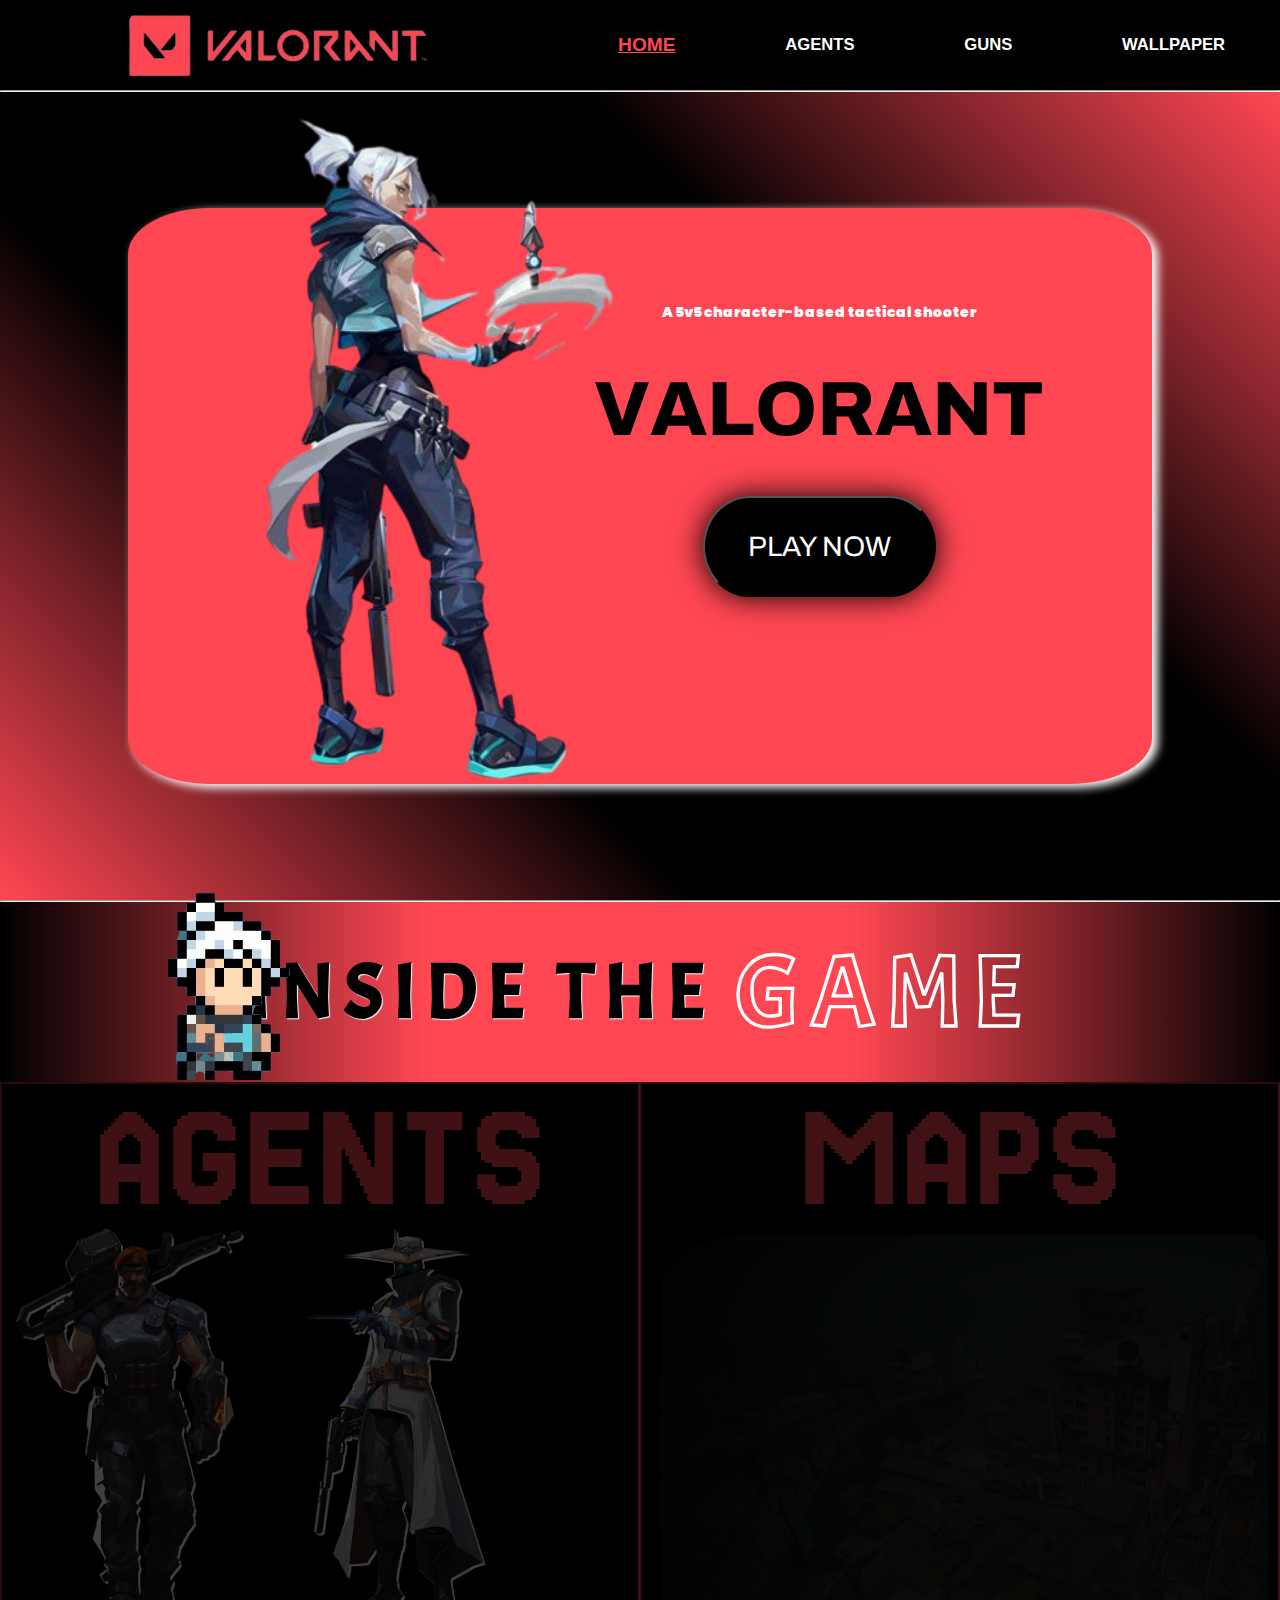
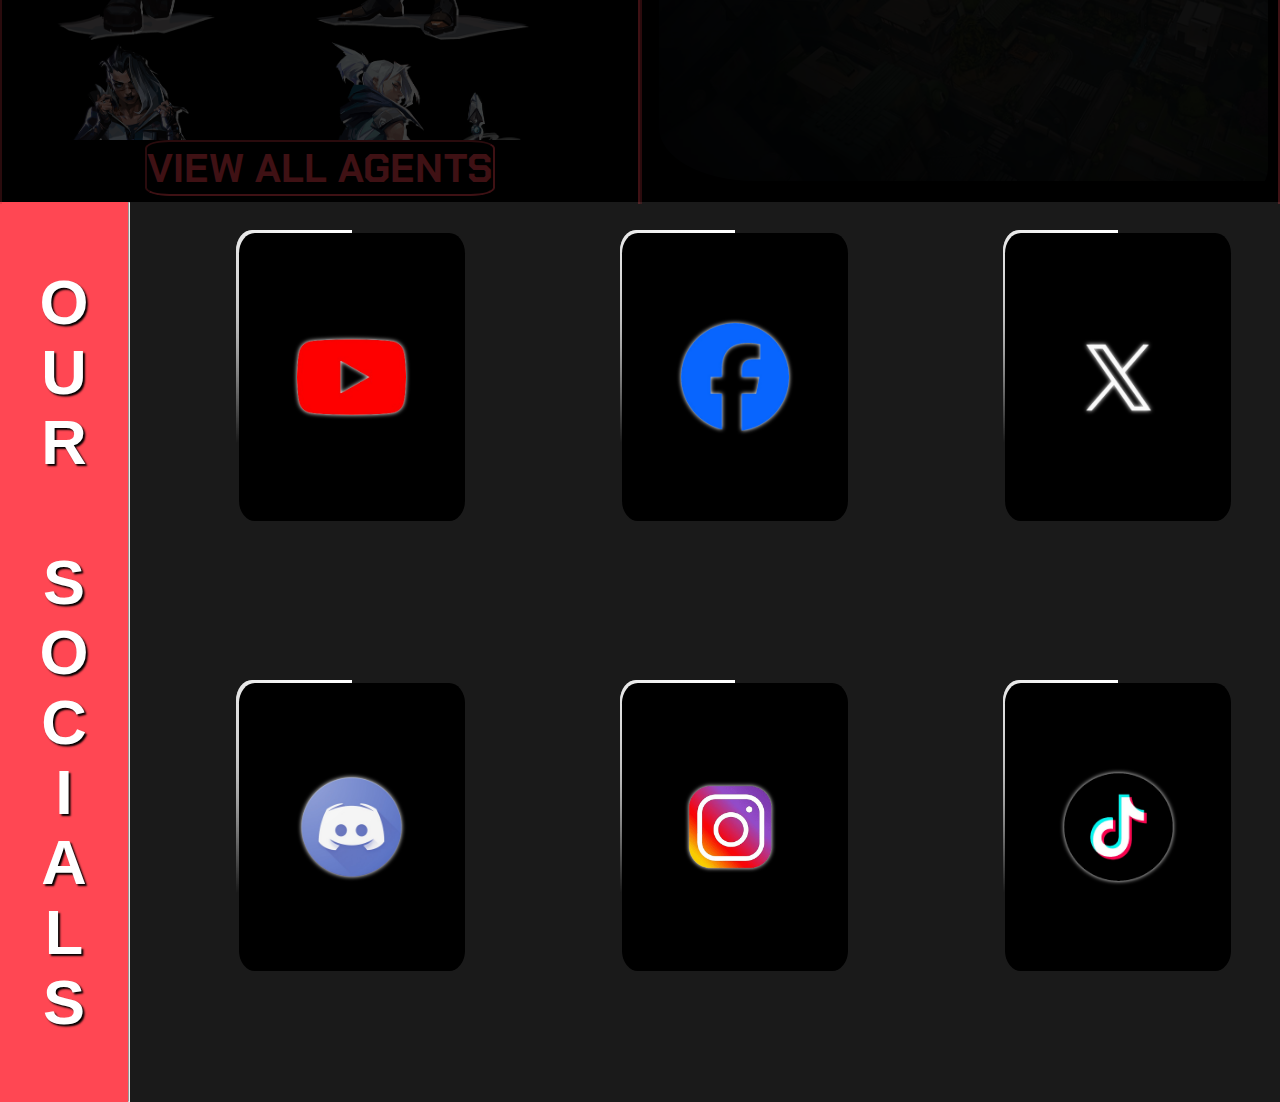
<file: index.html>
<!DOCTYPE html>
<html lang="en">
    
    <head>
        <meta charset="UTF-8">
        <meta name="viewport" content="width=device-width, initial-scale=1.0">
        <title>Valorant Project by Dikshit</title>
        <link rel="stylesheet" href="https://fonts.googleapis.com/css2?family=Material+Symbols+Outlined:opsz,wght,FILL,GRAD@20..48,100..700,0..1,-50..200" />
        <link rel="stylesheet" href="style.css">
        <link rel="stylesheet" href="resp.css">
        <style>
            html{
                scroll-snap-type: y mandatory;
                scroll-behavior: smooth;
            }
            nav,#pg-2,#pg-3{
                scroll-snap-align: start;
            }
        </style>
    </head>
    <body>
        <nav>
            <span id="menbtn" class="material-symbols-outlined">menu</span>
            <div id="logo"><img src="ASSETS\VALORANT-logo-wide-removebg-preview.png"></div>
            <div id="navlist">
                <div id="respnav">
                    <ul id="rnl">
                        <li><a class="rnavs" id="link-main1" href="#">HOME</a></li>
                        <li><a class="rnavs" href="agents.html">AGENTS</a></li>
                        <li><a class="rnavs" href="guns.html">GUNS</a></li>
                        <li><a class="rnavs" href="wallpaper.html">WALLPAPER</a></li>
                    </ul>
                </div>
                <ul id="nl">
                    <li><a class="navs" id="link-main1" href="#">HOME</a></li>
                    <li><a class="navs" href="agents.html">AGENTS</a></li>
                    <li><a class="navs" href="guns.html">GUNS</a></li>
                    <li><a class="navs" href="wallpaper.html">WALLPAPER</a></li>
                </ul>
            </div>
        </nav>
        <hr>
        <div id="pg-1">
            <div id="in-1">
                <div id="in-1a"><img id="jettfr" src="ASSETS\\jett.png"></div>
                <div id="in-1b">
                    <div id="b1-t">A 5v5 character-based tactical shooter</div>
                    <div id="b1-m"><span>V</span><span>A</span><span>L</span><span>O</span><span>R</span><span>A</span><span>N</span><span>T</span></div>
                    <div id="b1-l"><button><a href="https://playvalorant.com/">PLAY NOW</a></button></div>
                </div>
            </div>
        </div>
        <hr>
        <div id="pg-2">
            <img src="ASSETS\valo.gif" id="valog" autoplay loop>
            <div id="in-2T">INSIDE THE <h1>GAME</h1></div>
            <div id="in-2m">
                <div id="in-2L">
                    <div id="l2-a"class="hi">AGENTS</div>
                    <div id="l2-b"class="hello">
                        <div id="t-2-b">
                            <a href="agents.html" ><img id="amg1"  class="char-img" src="ASSETS\bs.png" ></a>
                            <a href="agents.html" ><img id="amg2" class="char-img" src="ASSETS\cypher.png" ></a>
                            <a href="agents.html" ><img id="amg3" class="char-img" src="ASSETS\fade.png" ></a>
                            <a href="agents.html#ag_char5" ><img id="amg4" class="char-img" src="ASSETS\jettop.png" ></a>
                            <a href="agents.html#char3" ><img id="amg5" class="char-img" src="ASSETS\PHNX.png" ></a>
                            <a href="agents.html#char1" ><img id="amg6" class="char-img" src="ASSETS\REYNA.png" ></a>
                            <a href="agents.html" ><img id="amg7" class="char-img" src="ASSETS\raze.png" ></a>
                            <a href="agents.html#char5"><img id="amg8" class="char-img" src="ASSETS\VP.png" ></a>
                        </div>
                        <div id="b-2-b"><a href="agents.html"><button id="agentsbut">VIEW ALL AGENTS</button></a></div>
                    </div>
                </div>
                <div id="in-2R">
                    <div id="r2-a"class="hi">MAPS</div>
                    <div id="r2-b"class="hello">
                        <a href="#"><img  id="map_pics1" class="map-pics" src="ASSETS\Loading_Screen_Split.webp"></a>
                        <a href="https://liquipedia.net/valorant/Bind"><img id="map_pics6" class="map-pics" src="ASSETS\Loading_Screen_Bind.webp"></a>
                        <a href="https://liquipedia.net/valorant/Haven"><img id="map_pics5" class="map-pics" src="ASSETS\Loading_Screen_Haven.webp"></a>
                        <a href="https://liquipedia.net/valorant/Ascent"><img id="map_pics7" class="map-pics" src="ASSETS\Loading_Screen_Ascent.webp"></a>
                        <a href="https://liquipedia.net/valorant/Sunset"><img id="map_pics2" class="map-pics" src="ASSETS\Loading_Screen_Sunset.webp"></a>
                        <a href="https://liquipedia.net/valorant/Lotus"><img id="map_pics3" class="map-pics" src="ASSETS\Loading_Screen_Lotus.webp"></a>
                        <a href="https://liquipedia.net/valorant/Icebox"><img id="map_pics4" class="map-pics" src="ASSETS\Loading_Screen_Icebox.webp"></a>
                        <a href="https://liquipedia.net/valorant/Breeze"><img id="map_pics7" class="map-pics" src="ASSETS\Loading_Screen_Breeze.webp"></a>
                    </div>                
            </div>
        </div>
    </div>
    <div id="pg-3">
        <div id="ost">OUR SOCIALS</div>
        <hr>
        <div id="scont">
            <div id="sctop">
                <div class="social" id="social1"style="--clr:red">
                    <div id="socin"><img src="ASSETS\1.png">
                        <div id="sclbtn1" class="sclbtn" style="--clr:red"><a href="https://www.youtube.com/@valorant">YouTube</a></div>
                    </div>
                </div>
                <div class="social" id="social2"style="--clr:#1877F2">
                    <div id="socin"><img src="ASSETS\2.png">
                        <div id="sclbtn2" class="sclbtn " style="--clr:#1877F2"><a href="https://www.facebook.com/playvalorant/">FaceBook</a></div>
                    </div>
                </div>
                <div class="social" id="social3"style="--clr:grey">
                    <div id="socin"><img src="ASSETS\3.png">
                        <div id="sclbtn3" class="sclbtn" style="--clr:white"><a href="https://twitter.com/valorant">Twitter (X)</a></div>
                    </div>  
                </div>

            <!-- <div id="sctbt"> -->
                <div class="social" id="social4"style="--clr:#7289da">
                    <div id="socin"><img src="ASSETS\4.png">
                        <div id="sclbtn4" class="sclbtn" style="--clr:#7289da"><a href="https://discord.gg/valorant">Discord</a></div>
                    </div>
                </div>
                <div class="social" id="social5"style="--clr:#C13584">
                    <div id="socin"><img src="ASSETS\5.png">
                        <div id="sclbtn5" class="sclbtn" style="--clr:#C13584"><a href="https://instagram.com/valorant">Instagram</a></div><
                    </div>
                </div>
                <div class="social" id="social6"style="--clr:#00f2ea">
                    <div id="socin"><img src="ASSETS\6.png">
                        <div id="sclbtn6" class="sclbtn" style="--clr:#00f2ea"><a href="https://www.tiktok.com/@valorant">Tik-Tok</a></div>
                    </div>
                </div>
            </div>   
            </div>
        </div>
    </div>
    
    <script src="script.js"></script>
</body>

</html>
</file>
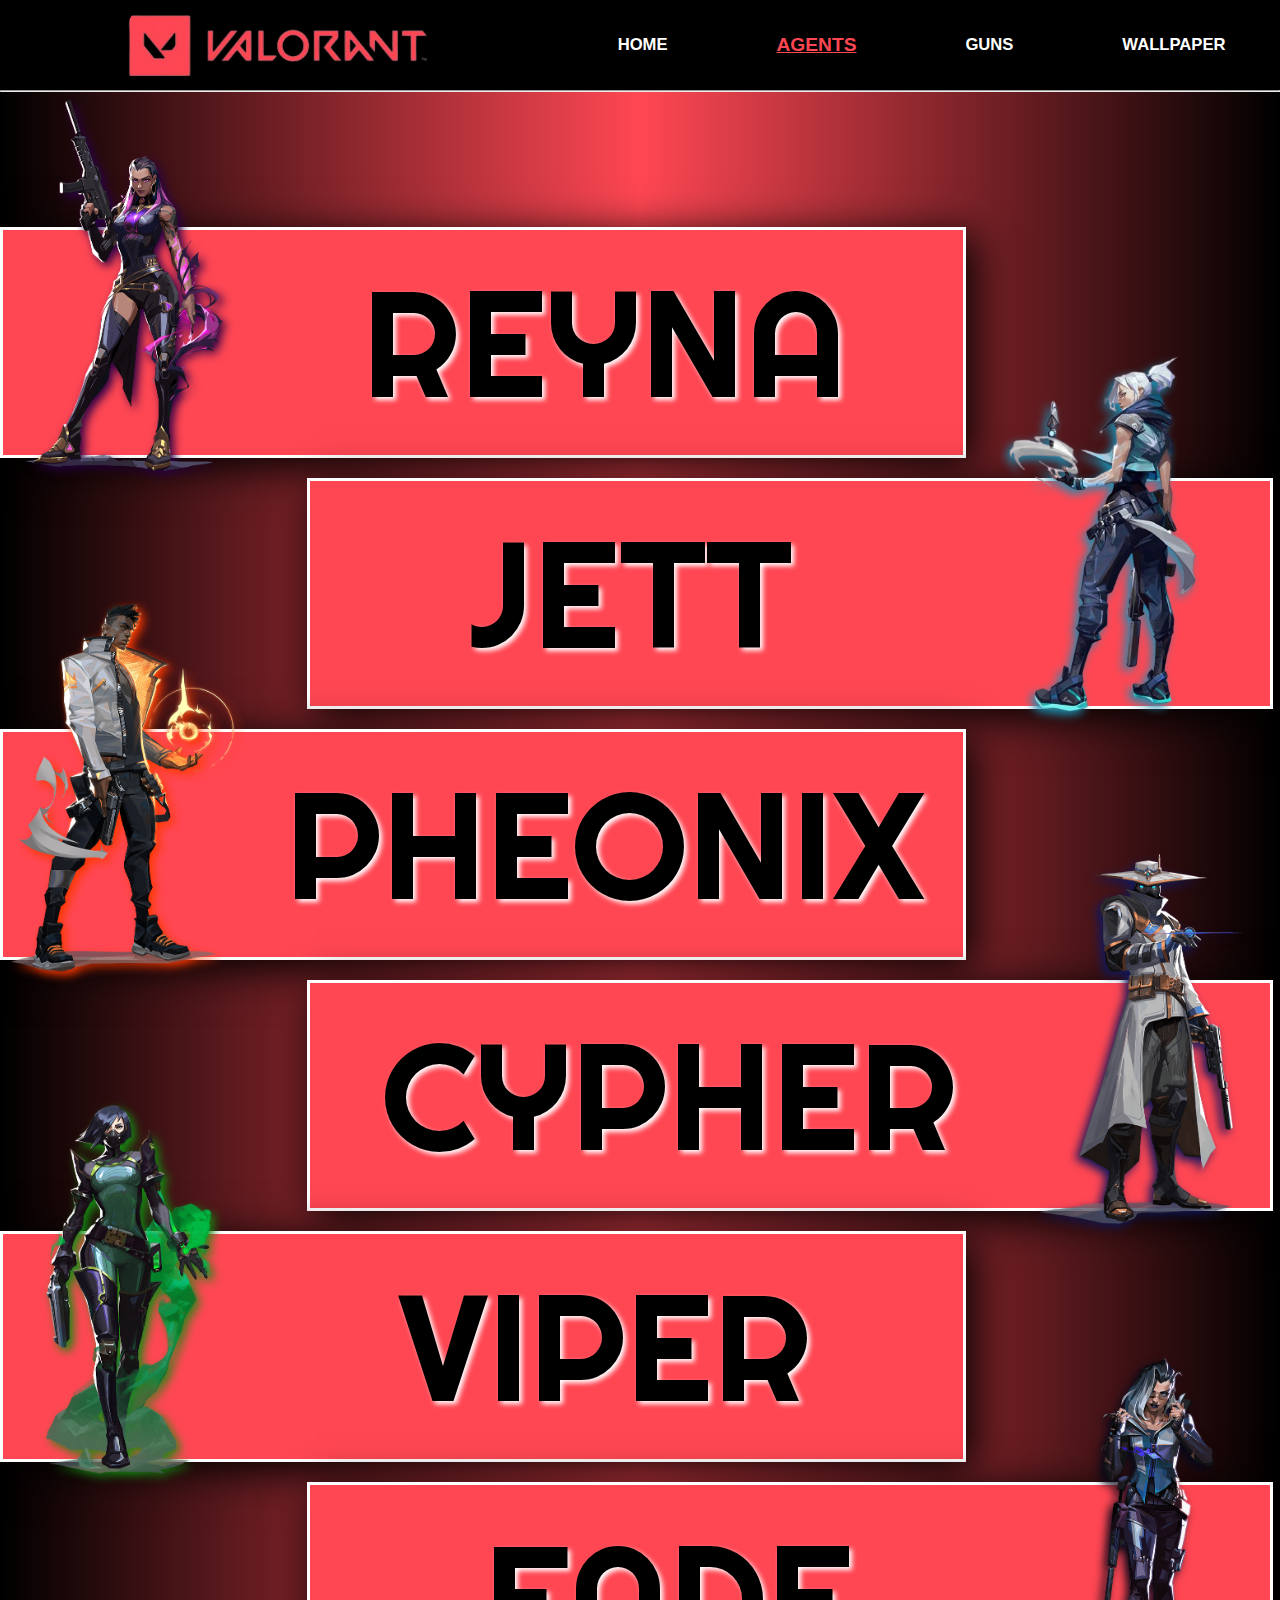
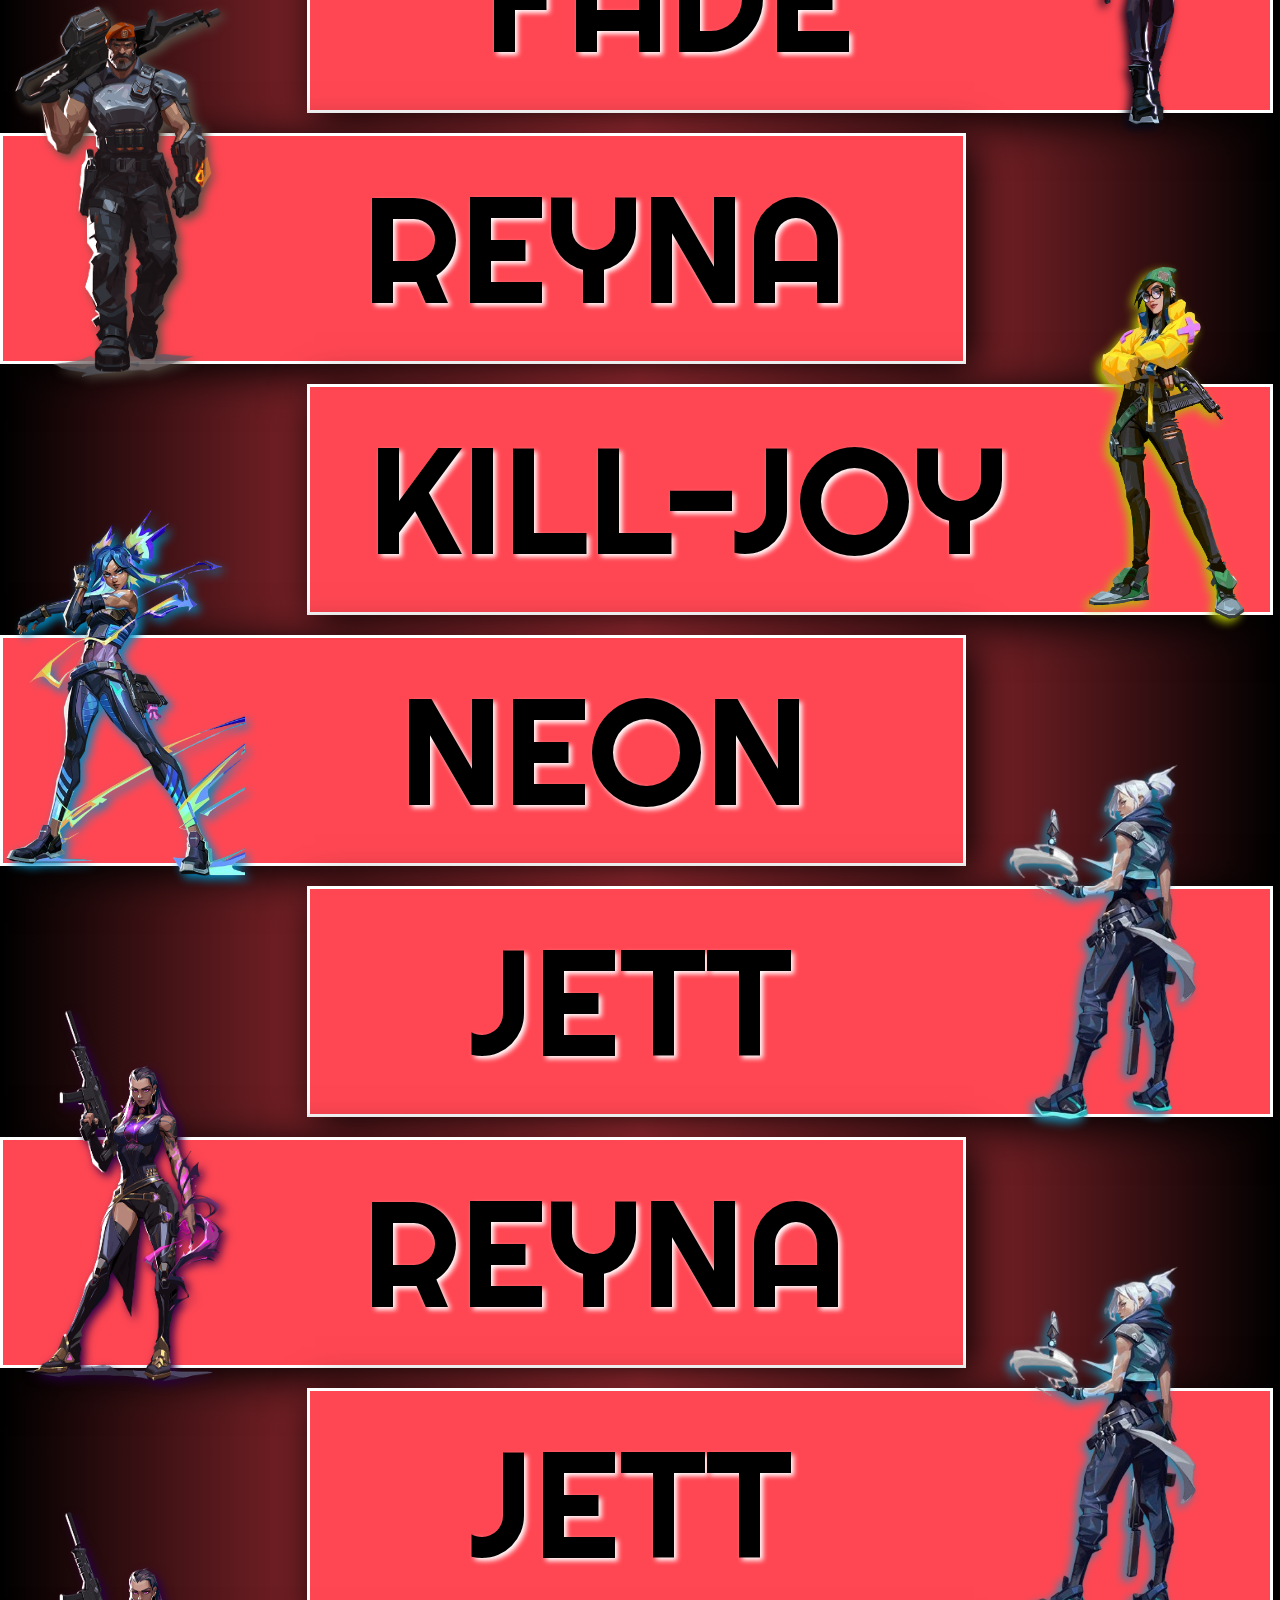
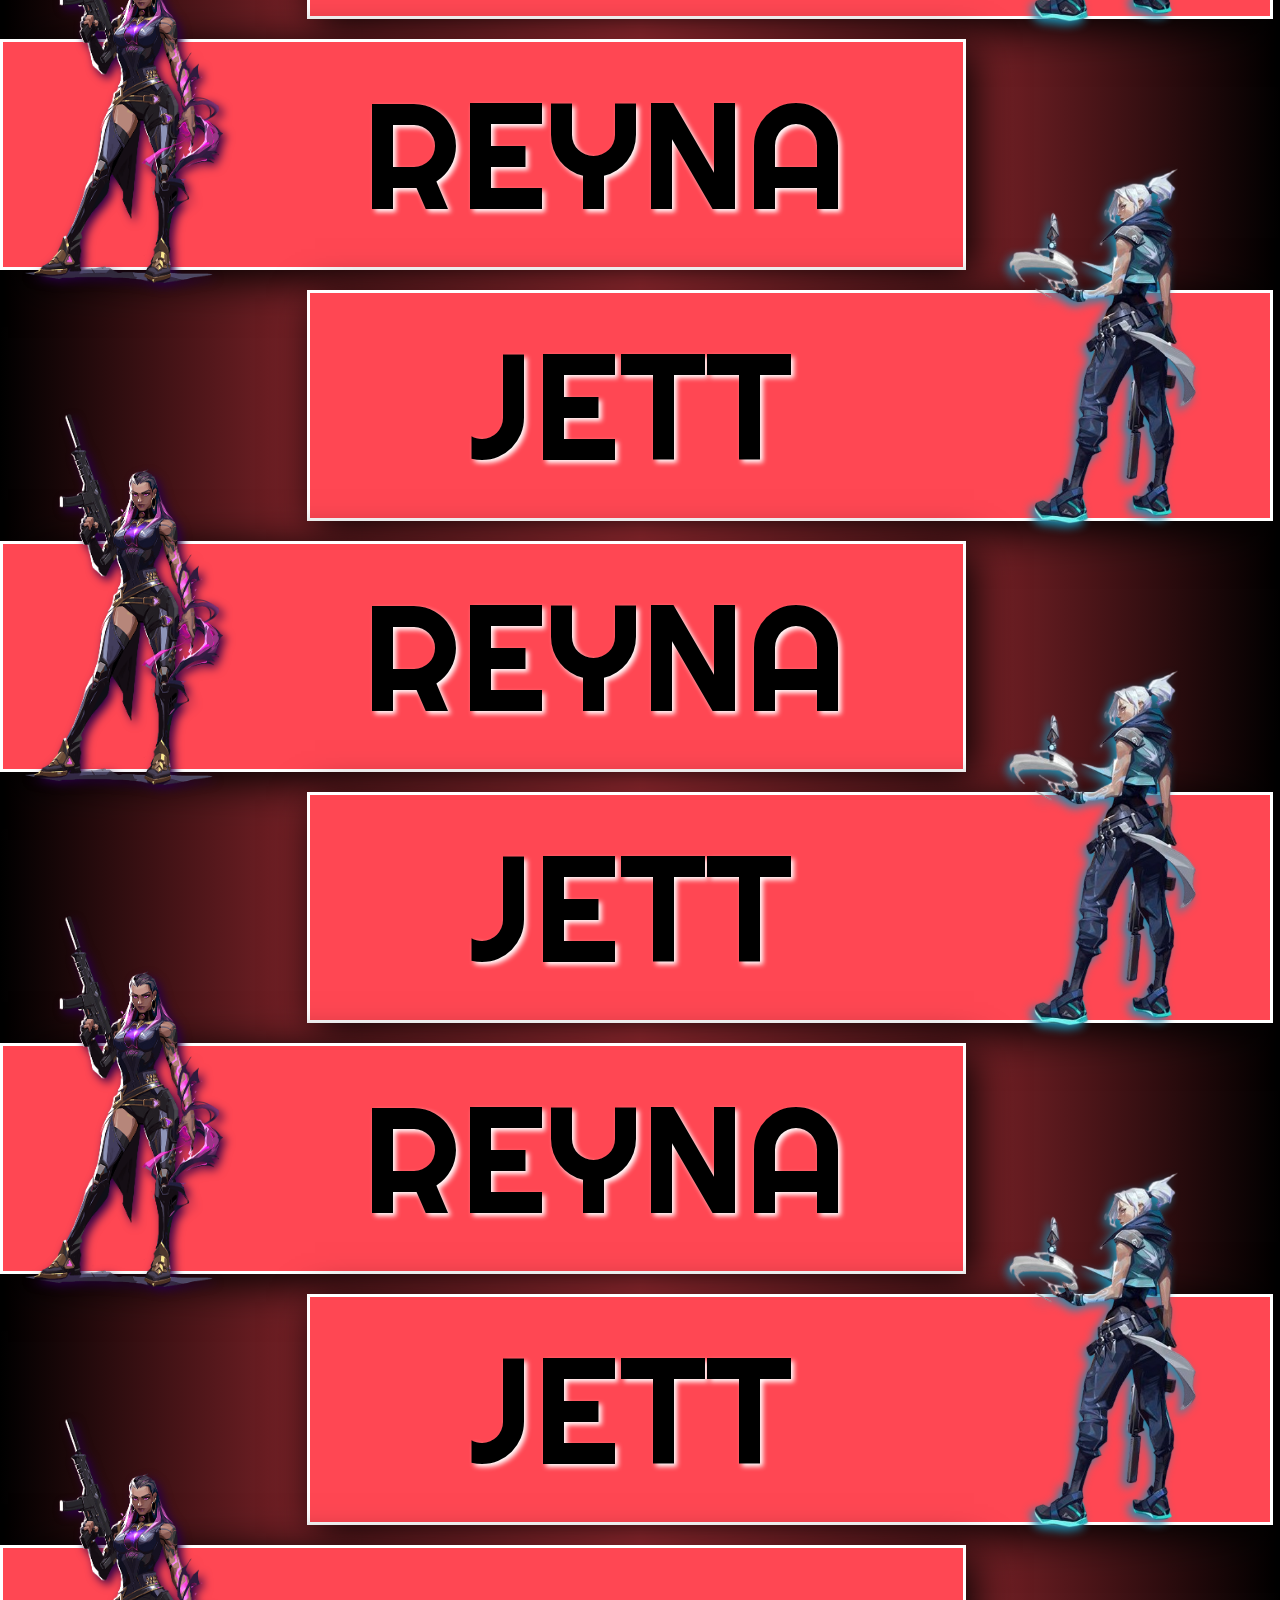
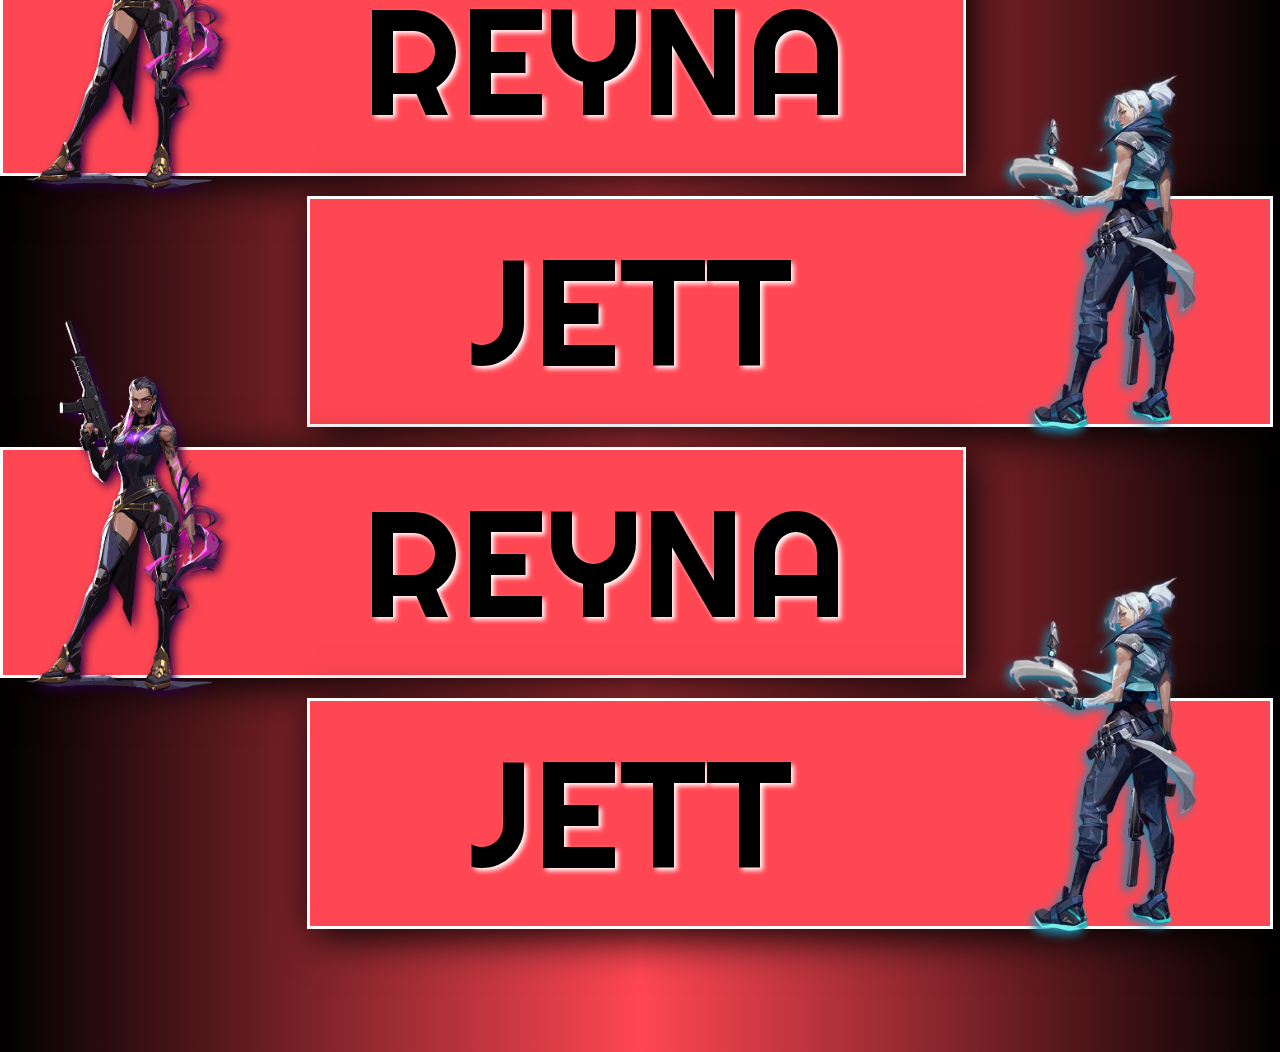
<file: agents.html>
<!DOCTYPE html>
<html lang="en">
<head>
    <meta charset="UTF-8">
    <meta name="viewport" content="width=device-width, initial-scale=1.0">
    <title>Valorant Project by Dikshit</title>
    <link rel="stylesheet" href="https://fonts.googleapis.com/css2?family=Material+Symbols+Outlined:opsz,wght,FILL,GRAD@20..48,100..700,0..1,-50..200" />
    <link rel="stylesheet" href="style.css">
    <link rel="stylesheet" href="resp.css">
</head>
<body>
    <div id="ballcur"></div>
    <nav>
        <span id="menbtn" class="material-symbols-outlined">menu</span>
        <div id="logo"><img src="ASSETS\VALORANT-logo-wide-removebg-preview.png"></div>
        <div id="navlist">
            <div id="respnav">
                <ul id="rnl">
                    <li><a class="rnavs" href="index.html">HOME</a></li>
                    <li><a class="rnavs" id="link-main1" href="agents.html">AGENTS</a></li>
                    <li><a class="rnavs" href="guns.html">GUNS</a></li>
                    <li><a class="rnavs" href="wallpaper.html">WALLPAPER</a></li>
                </ul>
            </div>
            <ul id="nl" class="nl">
                <li><a class="navs" href="index.html">HOME</a></li>
                <li><a class="navs" id="link-main1" href="agents.html">AGENTS</a></li>
                <li><a class="navs" href="guns.html">GUNS</a></li>
                <li><a class="navs" href="wallpaper.html">WALLPAPER</a></li>
            </ul>
        </div>
    </nav>
    <hr>
    <div id="ag_pg_1">
        <div id="space"></div>
        <div id="chars">
            <div class="charcls" id="char1">
                <img id="ag_char1" class="charsimg" src="ASSETS\REYNA.png">
                <div class="chrnm" id="ag_charnm">REYNA</div>
                <div id="lorem">Reyna is a Mexican Radiant, and the eleventh Agent in the PROTOCOL. She uses her Radiant abilities in battle, which are linked to harvesting the souls of the people she kills.

                    Reyna is proud and aggressive in her nature and speech. She takes what she wants, when she wants it, no matter who stands in her way. She has an outward distaste for technology and tech-users, considering Radiants to be decidedly superior and even at times mocking the tech-users on her team. She is competitive, and often competes with the other Radiants to see who is the most powerful and skilled.</div>
            </div>
            <div class="charcls" id="char2">
                <div class="chrnm" id="ag_charnm2">JETT</div>
                <div id="lorem">Han Sunwoo (Korean: 한선우) hails from South Korea, with possible links to the Insa-dong neighborhood in Seoul. As a chef in her early life, she was involved in an incident relating to her wind-like radiant powers at the restaurant she worked at, causing a "freak storm" that all but destroyed the building. Han fled the scene soon after.

                    Later on, Han would be recruited by the VALORANT Protocol to become its tenth agent, "Jett". Whilst working for the Protocol however, an incident occurred in Venice that destroyed part of the city.</div>
                <img id="ag_char2" class="charsimg" src="ASSETS\JETT.png">
            </div>
            <div class="charcls" id="char3">
                                <img id="ag_char3" class="charsimg" src="ASSETS\PHNX.png">
                <div class="chrnm" id="ag_charnm">PHEONIX</div>
                <div id="lorem">Reyna is a Mexican Radiant, and the eleventh Agent in the PROTOCOL. She uses her Radiant abilities in battle, which are linked to harvesting the souls of the people she kills.

                    Reyna is proud and aggressive in her nature and speech. She takes what she wants, when she wants it, no matter who stands in her way. She has an outward distaste for technology and tech-users, considering Radiants to be decidedly superior and even at times mocking the tech-users on her team. She is competitive, and often competes with the other Radiants to see who is the most powerful and skilled.</div>

            </div>
            <div class="charcls" id="char4">
                                <div class="chrnm" id="ag_charnm4">CYPHER</div>
                <div id="lorem">Han Sunwoo (Korean: 한선우) hails from South Korea, with possible links to the Insa-dong neighborhood in Seoul. As a chef in her early life, she was involved in an incident relating to her wind-like radiant powers at the restaurant she worked at, causing a "freak storm" that all but destroyed the building. Han fled the scene soon after.

                    Later on, Han would be recruited by the VALORANT Protocol to become its tenth agent, "Jett". Whilst working for the Protocol however, an incident occurred in Venice that destroyed part of the city.</div>
                <img id="ag_char4" class="charsimg" src="ASSETS\cypher.png">

            </div>
            <div class="charcls" id="char5">
                <img id="ag_char5" class="charsimg" src="ASSETS\VP.png">
                <div class="chrnm" id="ag_charnm">VIPER</div>
                <div id="lorem">Reyna is a Mexican Radiant, and the eleventh Agent in the PROTOCOL. She uses her Radiant abilities in battle, which are linked to harvesting the souls of the people she kills.

                    Reyna is proud and aggressive in her nature and speech. She takes what she wants, when she wants it, no matter who stands in her way. She has an outward distaste for technology and tech-users, considering Radiants to be decidedly superior and even at times mocking the tech-users on her team. She is competitive, and often competes with the other Radiants to see who is the most powerful and skilled.</div>

            </div>
            <div class="charcls" id="char6">
                                <div class="chrnm" id="ag_charnm6">FADE</div>
                <div id="lorem">Han Sunwoo (Korean: 한선우) hails from South Korea, with possible links to the Insa-dong neighborhood in Seoul. As a chef in her early life, she was involved in an incident relating to her wind-like radiant powers at the restaurant she worked at, causing a "freak storm" that all but destroyed the building. Han fled the scene soon after.

                    Later on, Han would be recruited by the VALORANT Protocol to become its tenth agent, "Jett". Whilst working for the Protocol however, an incident occurred in Venice that destroyed part of the city.</div>
                <img id="ag_char6" class="charsimg" src="ASSETS\fade.png">

            </div>
            <div class="charcls" id="char7">
                                <img id="ag_char7" class="charsimg" src="ASSETS\bs.png">
                <div class="chrnm" id="ag_charnm">REYNA</div>
                <div id="lorem">Reyna is a Mexican Radiant, and the eleventh Agent in the PROTOCOL. She uses her Radiant abilities in battle, which are linked to harvesting the souls of the people she kills.

                    Reyna is proud and aggressive in her nature and speech. She takes what she wants, when she wants it, no matter who stands in her way. She has an outward distaste for technology and tech-users, considering Radiants to be decidedly superior and even at times mocking the tech-users on her team. She is competitive, and often competes with the other Radiants to see who is the most powerful and skilled.</div>

            </div>
            <div class="charcls" id="char8">
                                <div class="chrnm" id="ag_charnm8">KILL-JOY</div>
                <div id="lorem">Han Sunwoo (Korean: 한선우) hails from South Korea, with possible links to the Insa-dong neighborhood in Seoul. As a chef in her early life, she was involved in an incident relating to her wind-like radiant powers at the restaurant she worked at, causing a "freak storm" that all but destroyed the building. Han fled the scene soon after.

                    Later on, Han would be recruited by the VALORANT Protocol to become its tenth agent, "Jett". Whilst working for the Protocol however, an incident occurred in Venice that destroyed part of the city.</div>
                <img id="ag_char8" class="charsimg" src="ASSETS\kj.png">

            </div>
            <div class="charcls" id="char9">
                                <img id="ag_char9" class="charsimg" src="ASSETS\neon.png">
                <div class="chrnm" id="ag_charnm">NEON</div>
                <div id="lorem">Reyna is a Mexican Radiant, and the eleventh Agent in the PROTOCOL. She uses her Radiant abilities in battle, which are linked to harvesting the souls of the people she kills.

                    Reyna is proud and aggressive in her nature and speech. She takes what she wants, when she wants it, no matter who stands in her way. She has an outward distaste for technology and tech-users, considering Radiants to be decidedly superior and even at times mocking the tech-users on her team. She is competitive, and often competes with the other Radiants to see who is the most powerful and skilled.</div>

            </div>
            <div class="charcls" id="char10">
                                <div class="chrnm" id="ag_charnm2">JETT</div>
                <div id="lorem">Han Sunwoo (Korean: 한선우) hails from South Korea, with possible links to the Insa-dong neighborhood in Seoul. As a chef in her early life, she was involved in an incident relating to her wind-like radiant powers at the restaurant she worked at, causing a "freak storm" that all but destroyed the building. Han fled the scene soon after.

                    Later on, Han would be recruited by the VALORANT Protocol to become its tenth agent, "Jett". Whilst working for the Protocol however, an incident occurred in Venice that destroyed part of the city.</div>
                <img id="ag_char2" class="charsimg" src="ASSETS\JETT.png">

            </div>
            <div class="charcls" id="char11">
                                <img id="ag_char1" class="charsimg" src="ASSETS\REYNA.png">
                <div class="chrnm" id="ag_charnm">REYNA</div>
                <div id="lorem">Reyna is a Mexican Radiant, and the eleventh Agent in the PROTOCOL. She uses her Radiant abilities in battle, which are linked to harvesting the souls of the people she kills.

                    Reyna is proud and aggressive in her nature and speech. She takes what she wants, when she wants it, no matter who stands in her way. She has an outward distaste for technology and tech-users, considering Radiants to be decidedly superior and even at times mocking the tech-users on her team. She is competitive, and often competes with the other Radiants to see who is the most powerful and skilled.</div>

            </div>
            <div class="charcls" id="char12">
                                <div class="chrnm" id="ag_charnm2">JETT</div>
                <div id="lorem">Han Sunwoo (Korean: 한선우) hails from South Korea, with possible links to the Insa-dong neighborhood in Seoul. As a chef in her early life, she was involved in an incident relating to her wind-like radiant powers at the restaurant she worked at, causing a "freak storm" that all but destroyed the building. Han fled the scene soon after.

                    Later on, Han would be recruited by the VALORANT Protocol to become its tenth agent, "Jett". Whilst working for the Protocol however, an incident occurred in Venice that destroyed part of the city.</div>
                <img id="ag_char2" class="charsimg" src="ASSETS\JETT.png">

            </div>
            <div class="charcls" id="char13">
                                <img id="ag_char1" class="charsimg" src="ASSETS\REYNA.png">
                <div class="chrnm" id="ag_charnm">REYNA</div>
                <div id="lorem">Reyna is a Mexican Radiant, and the eleventh Agent in the PROTOCOL. She uses her Radiant abilities in battle, which are linked to harvesting the souls of the people she kills.

                    Reyna is proud and aggressive in her nature and speech. She takes what she wants, when she wants it, no matter who stands in her way. She has an outward distaste for technology and tech-users, considering Radiants to be decidedly superior and even at times mocking the tech-users on her team. She is competitive, and often competes with the other Radiants to see who is the most powerful and skilled.</div>

            </div>
            <div class="charcls" id="char14">
                                <div class="chrnm" id="ag_charnm2">JETT</div>
                <div id="lorem">Han Sunwoo (Korean: 한선우) hails from South Korea, with possible links to the Insa-dong neighborhood in Seoul. As a chef in her early life, she was involved in an incident relating to her wind-like radiant powers at the restaurant she worked at, causing a "freak storm" that all but destroyed the building. Han fled the scene soon after.

                    Later on, Han would be recruited by the VALORANT Protocol to become its tenth agent, "Jett". Whilst working for the Protocol however, an incident occurred in Venice that destroyed part of the city.</div>
                <img id="ag_char2" class="charsimg" src="ASSETS\JETT.png">

            </div>
            <div class="charcls" id="char15">
                                <img id="ag_char1" class="charsimg" src="ASSETS\REYNA.png">
                <div class="chrnm" id="ag_charnm">REYNA</div>
                <div id="lorem">Reyna is a Mexican Radiant, and the eleventh Agent in the PROTOCOL. She uses her Radiant abilities in battle, which are linked to harvesting the souls of the people she kills.

                    Reyna is proud and aggressive in her nature and speech. She takes what she wants, when she wants it, no matter who stands in her way. She has an outward distaste for technology and tech-users, considering Radiants to be decidedly superior and even at times mocking the tech-users on her team. She is competitive, and often competes with the other Radiants to see who is the most powerful and skilled.</div>

            </div>
            <div class="charcls" id="char16">
                                <div class="chrnm" id="ag_charnm2">JETT</div>
                <div id="lorem">Han Sunwoo (Korean: 한선우) hails from South Korea, with possible links to the Insa-dong neighborhood in Seoul. As a chef in her early life, she was involved in an incident relating to her wind-like radiant powers at the restaurant she worked at, causing a "freak storm" that all but destroyed the building. Han fled the scene soon after.

                    Later on, Han would be recruited by the VALORANT Protocol to become its tenth agent, "Jett". Whilst working for the Protocol however, an incident occurred in Venice that destroyed part of the city.</div>
                <img id="ag_char2" class="charsimg" src="ASSETS\JETT.png">

            </div>
            <div class="charcls" id="char17">
                                <img id="ag_char1" class="charsimg" src="ASSETS\REYNA.png">
                <div class="chrnm" id="ag_charnm">REYNA</div>
                <div id="lorem">Reyna is a Mexican Radiant, and the eleventh Agent in the PROTOCOL. She uses her Radiant abilities in battle, which are linked to harvesting the souls of the people she kills.

                    Reyna is proud and aggressive in her nature and speech. She takes what she wants, when she wants it, no matter who stands in her way. She has an outward distaste for technology and tech-users, considering Radiants to be decidedly superior and even at times mocking the tech-users on her team. She is competitive, and often competes with the other Radiants to see who is the most powerful and skilled.</div>

            </div>
            <div class="charcls" id="char18">
                                <div class="chrnm" id="ag_charnm2">JETT</div>
                <div id="lorem">Han Sunwoo (Korean: 한선우) hails from South Korea, with possible links to the Insa-dong neighborhood in Seoul. As a chef in her early life, she was involved in an incident relating to her wind-like radiant powers at the restaurant she worked at, causing a "freak storm" that all but destroyed the building. Han fled the scene soon after.

                    Later on, Han would be recruited by the VALORANT Protocol to become its tenth agent, "Jett". Whilst working for the Protocol however, an incident occurred in Venice that destroyed part of the city.</div>
                <img id="ag_char2" class="charsimg" src="ASSETS\JETT.png">

            </div>
            <div class="charcls" id="char19">
                                <img id="ag_char1" class="charsimg" src="ASSETS\REYNA.png">
                <div class="chrnm" id="ag_charnm">REYNA</div>
                <div id="lorem">Reyna is a Mexican Radiant, and the eleventh Agent in the PROTOCOL. She uses her Radiant abilities in battle, which are linked to harvesting the souls of the people she kills.

                    Reyna is proud and aggressive in her nature and speech. She takes what she wants, when she wants it, no matter who stands in her way. She has an outward distaste for technology and tech-users, considering Radiants to be decidedly superior and even at times mocking the tech-users on her team. She is competitive, and often competes with the other Radiants to see who is the most powerful and skilled.</div>

            </div>
            <div class="charcls" id="char20">
                                <div class="chrnm" id="ag_charnm2">JETT</div>
                <div id="lorem">Han Sunwoo (Korean: 한선우) hails from South Korea, with possible links to the Insa-dong neighborhood in Seoul. As a chef in her early life, she was involved in an incident relating to her wind-like radiant powers at the restaurant she worked at, causing a "freak storm" that all but destroyed the building. Han fled the scene soon after.

                    Later on, Han would be recruited by the VALORANT Protocol to become its tenth agent, "Jett". Whilst working for the Protocol however, an incident occurred in Venice that destroyed part of the city.</div>
                <img id="ag_char2" class="charsimg" src="ASSETS\JETT.png">

            </div>
            <div class="charcls" id="char21">
                                <img id="ag_char1" class="charsimg" src="ASSETS\REYNA.png">
                <div class="chrnm" id="ag_charnm">REYNA</div>
                <div id="lorem">Reyna is a Mexican Radiant, and the eleventh Agent in the PROTOCOL. She uses her Radiant abilities in battle, which are linked to harvesting the souls of the people she kills.

                    Reyna is proud and aggressive in her nature and speech. She takes what she wants, when she wants it, no matter who stands in her way. She has an outward distaste for technology and tech-users, considering Radiants to be decidedly superior and even at times mocking the tech-users on her team. She is competitive, and often competes with the other Radiants to see who is the most powerful and skilled.</div>

            </div>
            <div class="charcls" id="char22">
                                <div class="chrnm" id="ag_charnm2">JETT</div>
                <div id="lorem">Han Sunwoo (Korean: 한선우) hails from South Korea, with possible links to the Insa-dong neighborhood in Seoul. As a chef in her early life, she was involved in an incident relating to her wind-like radiant powers at the restaurant she worked at, causing a "freak storm" that all but destroyed the building. Han fled the scene soon after.

                    Later on, Han would be recruited by the VALORANT Protocol to become its tenth agent, "Jett". Whilst working for the Protocol however, an incident occurred in Venice that destroyed part of the city.</div>
                <img id="ag_char2" class="charsimg" src="ASSETS\JETT.png">

            </div>
        </div>
    </div>
    <script src="script.js"></script>
</body>
</html>
</file>
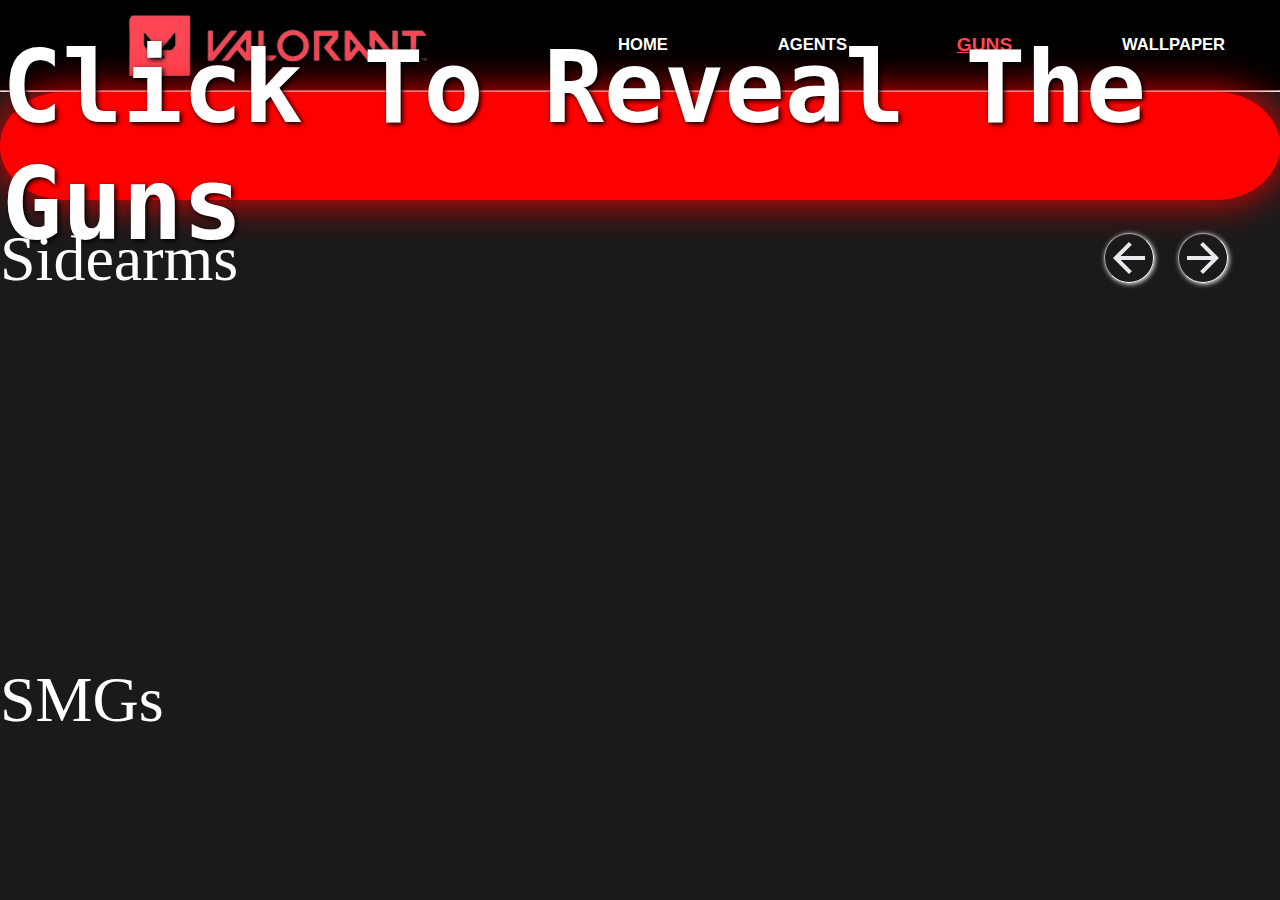
<file: guns.html>
<!DOCTYPE html>
<html lang="en">

<head>
    <meta charset="UTF-8">
    <meta name="viewport" content="width=device-width, initial-scale=1.0">
    <title>Valorant Project by Dikshit</title>
    <link rel="stylesheet" href="https://fonts.googleapis.com/css2?family=Material+Symbols+Outlined:opsz,wght,FILL,GRAD@20..48,100..700,0..1,-50..200" />
    <link rel="stylesheet" href="style.css">
    <link rel="stylesheet" href="trial.css">
    <link rel="stylesheet" href="resp.css">
    <style>
        *{
            scroll-behavior: smooth;
        }
    </style>
</head>

<body>
    <div id="nodisp" style="color: white;font-size: 50px;" >
        <img src="ASSETS\asd.jpg">
        This page requires is optimized only for pc and laptop!!!
    </div>
    <input id="display" value="" hidden>
    <div id="gn_pg-1">
        <div id="gundet">
            <div id="gundet_cut"><div id="gun-name">Classic</div><span class="material-symbols-outlined">close</span></i></div>
            <figure class="wp-block-table"><table><tbody><tr><td><strong>Distance from Target</strong></td><td><strong>Body Part Hit</strong></td><td><strong>Bullets to Kill with no Shield (100 HP)</strong></td><td><strong>Bullets to Kill with Light Shield (125 HP)</strong></td><td><strong>Bullets to Kill with full Shield (150 HP)</strong></td></tr><tr><td rowspan="3"><br><br>0 &#8211; 30 meters</td><td>Head</td><td>1</td><td>2</td><td>2</td></tr><tr><td>Body</td><td>4</td><td>5</td><td>5</td></tr><tr><td>Leg</td><td>4</td><td>5</td><td>6&nbsp;</td></tr><tr><td rowspan="3"><br><br>30 &#8211; 50 meters</td><td>Head</td><td>2</td><td>2</td><td>2</td></tr><tr><td>Body</td><td>4</td><td>5</td><td>6</td></tr><tr><td>Leg</td><td>5</td><td>6</td><td>8</td></tr></tbody></table></figure>
            <div id="gundetbot">
                <div id="gundet1" class="gunsdets"><img id ="gunimg" src="ASSETS\Classic.webp"></div>
                <ul id="datlist">
                    <li>0 &#8211; 30 meters &#8211; Head (105)</li>
                    <li>0 &#8211; 30 meters &#8211; Body (30)</li>
                    <li>0 &#8211; 30 meters &#8211; Legs (25)</li>
                    <li>30 &#8211; 50 meters &#8211; Head (87)</li>
                    <li>30 &#8211; 50 meters &#8211; Body (25)</li>
                    <li>30 &#8211; 50 meters &#8211; Legs (21)</li>
                </ul>
            </div>
        </div>
        <nav>
            <span id="menbtn" class="material-symbols-outlined">menu</span>
            <div id="logo"><img src="ASSETS\VALORANT-logo-wide-removebg-preview.png"></div>
            <div id="navlist">
                <div id="respnav">
                    <ul id="rnl">
                        <li><a class="rnavs" href="index.html">HOME</a></li>
                        <li><a class="rnavs" href="agents.html">AGENTS</a></li>
                        <li><a class="rnavs" id="link-main1" href="guns.html">GUNS</a></li>
                        <li><a class="rnavs" href="wallpaper.html">WALLPAPER</a></li>
                    </ul>
                </div>
                <ul id="nl">
                    <li><a class="navs" href="index.html">HOME</a></li>
                    <li><a class="navs" href="agents.html">AGENTS</a></li>
                    <li><a class="navs" id="link-main1" href="guns.html">GUNS</a></li>
                    <li><a class="navs" href="wallpaper.html">WALLPAPER</a></li>
                </ul>
            </div>
        </nav>
        <hr>
        <div id="pg-1_3">
            <div id="guntyp">
                <div id="chtd">Click To Reveal The Guns</div>
                <ul>
                    <li id = gtlist value="1" class="gtl" id="gtl1"><a href="guns.html#sa">Sidearms</a></li>
                    <li id = gtlist value="2" class="gtl" id="gtl2"><a href="guns.html#smg">SMGs</a></li>
                    <li id = gtlist value="3" class="gtl" id="gtl3"><a href="guns.html#sg">Shotguns</a></li>
                    <li id = gtlist value="4" class="gtl" id="gtl4"><a href="guns.html#asr">Rifles</a></li>
                    <li id = gtlist value="5" class="gtl" id="gtl5"><a href="guns.html#rif">Sniper Rifles</a></li>
                    <li id = gtlist value="6" class="gtl" id="gtl6"><a href="guns.html#mg">Machine Guns</a></li>
                    <li id = gtlist value="7" class="gtl" id="gtl7"><a href="guns.html#mel">Melee</a></li>
                </ul>
            </div>
            <div class="gns" id="sa">
                <img src="ASSETS/frwd.png" id="fimg">
                <img src="ASSETS/back.png" id="fbck">
                <div id="gntop" class="namtop" >Sidearms</div>
                <div class="gnslid" id="gnslid1" style="width: 150.05%;">
                    <div id="gun1" class="guns"><img src="ASSETS\Classic.webp">
                        <div onclick="display.value = 1" id="clickhere" class="clickhere">Get Details</div>
                    </div>
                    <div id="gun2" class="guns"><img src="ASSETS\Shorty.webp">
                        <div onclick="display.value = 2" id="clickhere" class="clickhere">Get Details</div>
                    </div>
                    <div id="gun3" class="guns"><img src="ASSETS\Frenzy.webp">
                        <div onclick="display.value = 3" id="clickhere" class="clickhere">Get Details</div>
                    </div>
                    <div id="gun4" class="guns"><img src="ASSETS\Ghost.webp">
                        <div  onclick="display.value = 4" id="clickhere" class="clickhere">Get Details</div>
                    </div>
                    <div id="gun5" class="guns"><img src="ASSETS\Sheriff.webp">
                        <div onclick="display.value = 5" id="clickhere" class="clickhere">Get Details</div>
                    </div>
                </div>
            </div>    
            <div class="gns" id="smg">
                <div id="gntop">SMGs</div>
                <div class="gnslid">
                    <div id="gun6" class="guns"><img src="ASSETS\Stinger.webp">
                        <div onclick="display.value = 6" id="clickhere" class="clickhere">Get Details</div>
                    </div>
                    <div id="gun7" class="guns"><img src="ASSETS\Spectre.webp">
                        <div onclick="display.value = 7" id="clickhere" class="clickhere">Get Details</div>
                    </div>
                </div>
            </div>    
            <div class="gns" id="sg">
                <div id="gntop">ShotGuns</div>
                <div class="gnslid">
                    <div id="gun8" class="guns"><img src="ASSETS\Bucky.webp">
                        <div onclick="display.value = 8" id="clickhere" class="clickhere">Get Details</div>
                    </div>
                    <div id="gun9" class="guns"><img src="ASSETS\Judge.webp">
                        <div onclick="display.value = 9" id="clickhere" class="clickhere">Get Details</div>
                    </div>
                </div>
            </div>    
            <div class="gns" id="asr">
                <img src="ASSETS/frwd.png" id="fimg">
                <img src="ASSETS/back.png" id="fbck">
                <div id="gntop" class="namtop" >Assault-Rifles</div>
                <div class="gnslid" id="gnslid1" style="width: 120.05%;">
                    <div id="gun10" class="guns"><img src="ASSETS\Bulldog.webp">
                        <div onclick="display.value = 10" id="clickhere" class="clickhere">Get Details</div>
                    </div>
                    <div id="gun11" class="guns"><img src="ASSETS\Guardian.webp">
                        <div onclick="display.value = 11" id="clickhere" class="clickhere">Get Details</div>
                    </div>
                    <div id="gun12" class="guns"><img src="ASSETS\Phantom.webp">
                        <div onclick="display.value = 12" id="clickhere" class="clickhere">Get Details</div>
                    </div>
                    <div id="gun13" class="guns"><img src="ASSETS\Vandal.webp">
                        <div onclick="display.value = 13" id="clickhere" class="clickhere">Get Details</div>
                    </div>
                </div>
            </div>    
            <div class="gns" id="rif">
                <div id="gntop">Snipers</div>
                <div class="gnslid">
                    <div id="gun14" class="guns"><img src="ASSETS\Marshal.webp">
                        <div onclick="display.value = 14" id="clickhere" class="clickhere">Get Details</div>
                    </div>
                    <div id="gun15" class="guns"><img src="ASSETS\Outlaw.webp">
                        <div onclick="display.value = 15" id="clickhere" class="clickhere">Get Details</div>
                    </div>
                    <div id="gun16" class="guns"><img src="ASSETS\Operator.webp">
                        <div onclick="display.value = 16" id="clickhere" class="clickhere">Get Details</div>
                    </div>
                </div>
            </div>    
            <div class="gns" id="mg">
                <div id="gntop">MachineGuns</div>
                <div class="gnslid">
                    <div id="gun17" class="guns"><img src="ASSETS\Ares.webp">
                        <div onclick="display.value = 17" id="clickhere" class="clickhere">Get Details</div>
                    </div>
                    <div id="gun18" class="guns"><img src="ASSETS\Odin.webp">
                        <div onclick="display.value = 18" id="clickhere" class="clickhere">Get Details</div>
                    </div>
                </div>
            </div>    
            <div class="gns" id="mel">
                <div id="gntop">Melee</div>
                <div class="gnslid">
                    <div id="gun19" class="guns"><img src="ASSETS\Melee.webp">
                        <div onclick="display.value = 19" id="clickhere" class="clickhere">Get Details</div>
                    </div>
                </div>
            </div>    
        </div>
    <script src="script.js"></script>
</body>

</html>
</file>
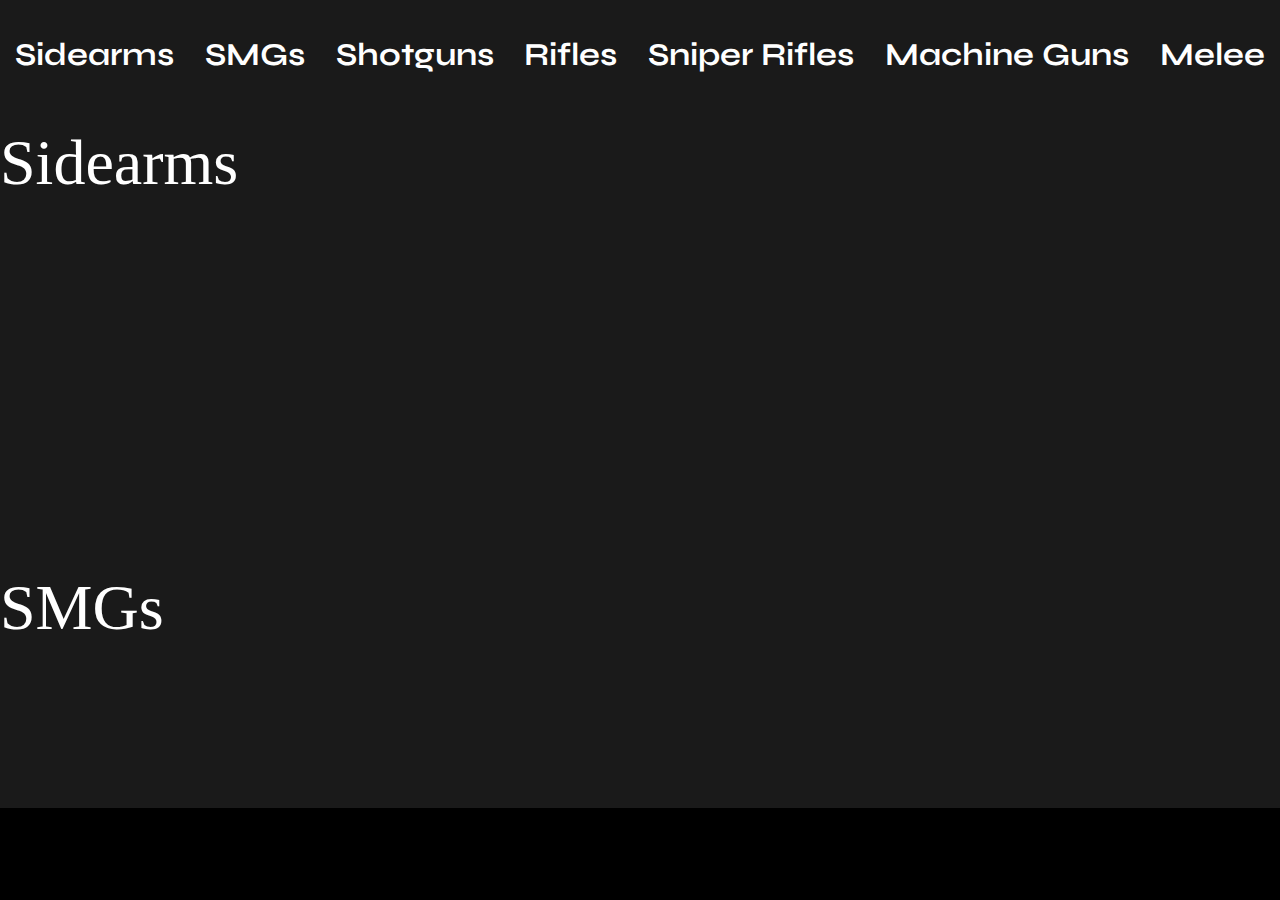
<file: trial.html>
<!DOCTYPE html>
<html lang="en">
<head>
    <meta charset="UTF-8">
    <meta name="viewport" content="width=device-width, initial-scale=1.0">
    <title>Document</title>
    <link rel="stylesheet" href="style.css">
    <link rel="stylesheet" href="trial.css">
</head>
<body>
    <div id="pg-1_3">
        <div id="guntyp">
            <ul>
                <li id = gtlist value="1" class="gtl" id="gtl1"><a href="trial.html#sa">Sidearms</a></li>
                <li id = gtlist value="2" class="gtl" id="gtl2"><a href="trial.html#smg">SMGs</a></li>
                <li id = gtlist value="3" class="gtl" id="gtl3"><a href="trial.html#sg">Shotguns</a></li>
                <li id = gtlist value="4" class="gtl" id="gtl4"><a href="trial.html#asr">Rifles</a></li>
                <li id = gtlist value="5" class="gtl" id="gtl5"><a href="trial.html#rif">Sniper Rifles</a></li>
                <li id = gtlist value="6" class="gtl" id="gtl6"><a href="trial.html#mg">Machine Guns</a></li>
                <li id = gtlist value="7" class="gtl" id="gtl7"><a href="trial.html#mel">Melee</a></li>
            </ul>
        </div>
        <div class="gns" id="sa">
            <div id="gntop">Sidearms</div>
            <div class="gnslid" style="width: 150.05%;">
                <div id="gun1" class="guns"><img src="ASSETS\Classic.webp">
                    <div onclick="display.value = 1" id="clickhere" class="clickhere">Get Details</div>
                </div>
                <div id="gun2" class="guns"><img src="ASSETS\Shorty.webp">
                    <div onclick="display.value = 2" id="clickhere" class="clickhere">Get Details</div>
                </div>
                <div id="gun3" class="guns"><img src="ASSETS\Frenzy.webp">
                    <div onclick="display.value = 3" id="clickhere" class="clickhere">Get Details</div>
                </div>
                <div id="gun4" class="guns"><img src="ASSETS\Ghost.webp">
                    <div  onclick="display.value = 4" id="clickhere" class="clickhere">Get Details</div>
                </div>
                <div id="gun5" class="guns"><img src="ASSETS\Sheriff.webp">
                    <div id="clickhere" class="clickhere">Get Details</div>
                </div>
            </div>
        </div>    
        <div class="gns" id="smg">
            <div id="gntop">SMGs</div>
            <div class="gnslid">
                <div id="gun6" class="guns"><img src="ASSETS\Stinger.webp">
                    <div id="clickhere" class="clickhere">Get Details</div>
                </div>
                <div id="gun7" class="guns"><img src="ASSETS\Spectre.webp">
                    <div id="clickhere" class="clickhere">Get Details</div>
                </div>
            </div>
        </div>    
        <div class="gns" id="sg">
            <div id="gntop">ShotGuns</div>
            <div class="gnslid">
                <div id="gun8" class="guns"><img src="ASSETS\Bucky.webp">
                    <div id="clickhere" class="clickhere">Get Details</div>
                </div>
                <div id="gun9" class="guns"><img src="ASSETS\Judge.webp">
                    <div id="clickhere" class="clickhere">Get Details</div>
                </div>
            </div>
        </div>    
        <div class="gns" id="asr">
            <div id="gntop">Assault-Rifles</div>
            <div class="gnslid" style="width: 120.05%;">
                <div id="gun10" class="guns"><img src="ASSETS\Bulldog.webp">
                    <div id="clickhere" class="clickhere">Get Details</div>
                </div>
                <div id="gun11" class="guns"><img src="ASSETS\Guardian.webp">
                    <div id="clickhere" class="clickhere">Get Details</div>
                </div>
                <div id="gun12" class="guns"><img src="ASSETS\Phantom.webp">
                    <div id="clickhere" class="clickhere">Get Details</div>
                </div>
                <div id="gun13" class="guns"><img src="ASSETS\Vandal.webp">
                    <div id="clickhere" class="clickhere">Get Details</div>
                </div>
            </div>
        </div>    
        <div class="gns" id="rif">
            <div id="gntop">Snipers</div>
            <div class="gnslid">
                <div id="gun14" class="guns"><img src="ASSETS\Marshal.webp">
                    <div id="clickhere" class="clickhere">Get Details</div>
                </div>
                <div id="gun15" class="guns"><img src="ASSETS\Outlaw.webp">
                    <div id="clickhere" class="clickhere">Get Details</div>
                </div>
                <div id="gun16" class="guns"><img src="ASSETS\Operator.webp">
                    <div id="clickhere" class="clickhere">Get Details</div>
                </div>
            </div>
        </div>    
        <div class="gns" id="mg">
            <div id="gntop">MachineGuns</div>
            <div class="gnslid">
                <div id="gun17" class="guns"><img src="ASSETS\Ares.webp">
                    <div id="clickhere" class="clickhere">Get Details</div>
                </div>
                <div id="gun18" class="guns"><img src="ASSETS\Odin.webp">
                    <div id="clickhere" class="clickhere">Get Details</div>
                </div>
            </div>
        </div>    
        <div class="gns" id="mel">
            <div id="gntop">Melee</div>
            <div class="gnslid">
                <div id="gun19" class="guns"><img src="ASSETS\Melee.webp">
                    <div id="clickhere" class="clickhere">Get Details</div>
                </div>
            </div>
        </div>    
    </div>
    <script src="script.js"></script>
</body>
</html>
</file>
<file: style.css>
@import url('https://fonts.googleapis.com/css2?family=Archivo:ital@0;1&family=Poppins&display=swap');
@import url('https://fonts.googleapis.com/css2?family=Jersey+25&display=swap');
@import url('https://fonts.googleapis.com/css2?family=Chakra+Petch&display=swap');
@import url('https://fonts.googleapis.com/css2?family=Acme&family=Chakra+Petch&family=Righteous&family=Syne:wght@400..800&display=swap');
@import url('https://fonts.googleapis.com/css2?family=Chakra+Petch&family=Righteous&display=swap');
    @keyframes valogshift {
        from{
            left: 0vw;
        }
        to{
            left: 75vw;

        }

    }
@keyframes ktg{
    0%{
        width: 0;
        transition: 1s ease-out;
        filter: drop-shadow(0px 0px 0px white);
    }
    100%{
        width: 22%;
        transition: 1s ease-out;
        filter: drop-shadow(0px 0px 10px white);
    }
}
@keyframes jettdance {
    from{
        filter: drop-shadow(4px 4px 5px black);
        rotate: -3deg;
    }
    to{
        filter: drop-shadow(4px 4px 5px #ff4753);
        rotate: 3deg;
    }
}
@keyframes rot {
    0%{
        transform: rotate(0deg);
    }
    100%{
        transform: rotate(360deg);
    }
}

@keyframes ban-cc {
    from{
        background-color:#ff4753 ;
        box-shadow: 0.4vw 0.3vw 10px white;
    }to{
        background-color: black;
        box-shadow: 0.4vw 0.3vw 10px #ff4753;
    }

}

@keyframes text-cc{
    from{
        color: white;
        text-shadow: #ff4753 0.7px 0.7px;
    }
    to{
        color: black;
        text-shadow: white 0.7px 0.7px;
    }
}
@keyframes agenrev{
    from{
        left : 48%
    }
    to{
        left: 24%;
    }
}
@keyframes agenrev2{
    from{
        left : -24%
    }
    to{
        left: 0%;
    }
}


*{
    margin: 0px;
    padding: 0px;

    text-decoration: none;
}

body::-webkit-scrollbar {
    display: none;
    position: absolute;
  }
html{
    scroll-behavior: smooth;
    background-color: black;
}
nav{
    justify-content: space-around;
    display: flex;
    height: 10vh;
    /* position: sticky; */
    top: 0;
    background-color: black;
}
#logo img{
    width: 60%;
}
#logo{
    width: 44vw;
    height: 100%;
    display: flex;
    align-items: center;
    justify-content: center;
}
#navlist{
    width: 56vw;
    height: 100%;
    display: flex;
    align-items: center;
    justify-content: center;
}
#nl{
    display: flex;
    align-items: center;
    justify-content: space-around;
    width: 100%;
}
#nl li{
    list-style: none;
    font-weight: 700;
    font-family: Verdana, Geneva, Tahoma, sans-serif;
    font-size: 1.3vw;
    transition: ease-in-out 0.15s;

}
.navs{
    color: white;
    cursor: none;
}
#nl li a:hover{
    color: #ff4753;
    transition: ease-in-out 0.15s;
    font-size: 1.5vw;
    text-decoration: underline #ff4753;
}

#link-main1{
    color: #ff4753;
    font-size: 1.5vw;
    text-decoration: underline #ff4753;
}

#pg-1{
    position: relative;
    z-index: -3;
    width: 100vw;
    height: calc(90vh - 2px);   
    display: flex;
    align-items: center;
    justify-content: center;
    background-image: linear-gradient(45deg,#ff4753,black,black,#ff4753);
}
#in-1{
    animation: ban-cc 2s ease-in-out  infinite alternate;
    box-shadow: 0.4vw 0.3vw 10px white;
    height: 64vh;
    width: 80vw;
    background-color: #ff4753;
    display: flex;
    border-radius: 8%;
}
#in-1a{
    height: 100%;
    width: 35%;
}
#in-1b{
    height: 100%;
    width: 65%;
}
#jettfr{
    position: relative;
    top: -100px;
    height: 120%;
    animation: jettdance 2s alternate ease-in-out infinite;
    transition: 0.5s ease-in-out all;
    left: 0px;
}

#b1-t{
    color: white;
    font-size: 1.1vw;
    font-family: "Poppins", sans-serif;
    font-weight: 900;
    display: flex;
    align-items: self-end;
    justify-content: center;
    height: 20%;
    animation: text-cc 2s ease-in-out  infinite alternate-reverse;
    

}
#b1-m{
    animation: text-cc 2s ease-in-out  infinite alternate-reverse;
    font-weight: 800;
    font-size: 6vw;
    height: 30%;
    display: flex;
    align-items: center;
    justify-content: center;
    font-family: "Archivo", sans-serif;
    transition: ease-in-out 0.3s;   
}
#b1-m span{
    animation: clrchng 1 ease-in-out 2.25s ;
}
#b1-l{
    height: 50%;
    display: flex;
    align-items: safe;
    justify-content: center;
}
#b1-l a{
    color: white;
    display: flex;
    align-items: center;
    justify-content: center;
    height: 100%;
    width: 100%;
    cursor: default;
}
#b1-l button{
    background-color: black;
    box-shadow: 0px 0px 30px black;
    font-family: "Archivo";
    font-size: 2.2vw;
    height: 35%;
    width: 35%;
    border-radius: 20%/50%;
    transition: ease-in-out 0.5s;
    cursor: pointer;
}
#b1-l button:hover{
    box-shadow: 0.15vw 0.15vw red;
    color: #ff4753;
    height: 40%;
    width: 40%;
    border-radius: 10%/25%;
    background-color: black;
    transition: ease-in-out 0.5s;
    font-size: 2.5vw;
}
@keyframes clrchng {
    0%,100%{
        color: #fff;
        text-shadow: 0px 0px 12px white,0px 0px 50px white,0px 0px 100px white;
    }
    10%,90%{
        color: black;
        text-shadow: none;
    }
}
#b1-m span:nth-child(1){
    animation-delay: 0.25s;
}
#b1-m span:nth-child(2){
    animation-delay: 0.5s;
}
#b1-m span:nth-child(3){
    animation-delay: 0.75s;
}
#b1-m span:nth-child(4){
    animation-delay: 1s;
}
#b1-m span:nth-child(5){
    animation-delay: 1.25s;
}
#b1-m span:nth-child(6){
    animation-delay: 1.5s;
}
#b1-m span:nth-child(7){
    animation-delay: 1.75s;
}
#b1-m span:nth-child(8){
    animation-delay: 2s;
}
#pg-2{
    background-color: #ffffff;
    width: 100vw;
    height: 100vh;
}
#in-2L{
    opacity: 0.25;
    height: 100%;
    width: 50%;
    border: 2px #ff4753 inset;
    transition: ease-in-out 0.3s;
    border-bottom: none;
    
}
#in-2R{
    opacity: 0.25;
    border: 2px #ff4753 inset;
    height: 100%;
    border-bottom: none;
    width: 50%;
    transition: ease-in-out 0.3s;
    overflow: hidden;
    
}
#in-2L:hover{
    opacity: 1;
    width: 95%;
    transition: ease-in-out 0.3s;
    
}
#in-2R:hover{
    opacity: 1;
    width: 95%;
    transition: ease-in-out 0.3s;
}
#valog{
    z-index: 2;
    position: absolute;
    top: 92vh;
    left: 0px;
    height: 28vh;
    animation: valogshift 4.5s infinite alternate ease-in-out;
}

#in-2T{
    cursor: default;
    z-index: 6;
    font-family: "Acme", sans-serif;
    font-weight: 800;
    letter-spacing: 10px;
    width: 100vw;
    height: 20vh;
    background-image: linear-gradient(to right,black,#ff4753,#ff4753,black);
    display: flex;
    align-items: center;
    justify-content: center;
    font-size: 6vw;
    text-shadow: 1px 1px 1px white;
}
h1{
    -webkit-text-stroke: white 0.1px;
    color: transparent;
    margin-left: 20px;
    transition: 1s ease-out;
    text-shadow: 1px 1px 1px transparent;
    font-size: 8vw;
}
h1::before{
    animation: ktg infinite 4.5s ease-in-out alternate;
    content: "GAME";
    overflow: hidden;
    width: 0%;
    /* height: 100 */
    position: absolute;
    color: white;
    transition: 1s ease-out;
    text-shadow: 1px 1px 1px black;
}


#in-2m{
    width: 100vw;
    height: 80vh;
    display: flex;
    background-color: black;
}
#l2-a{
    height: 20%;
    font-family: "Jersey 25", sans-serif;
    font-weight: 400;
    color: #ff4753;
    font-size: 150PX;
    display: flex;
    justify-content: center;

}
#l2-b{
    width: 100%;
    height: 79%;
    border-radius: 5%;
    margin-right: 10px;
}
#r2-a{
    height: 20%;
    font-family: "Jersey 25", sans-serif;
    font-weight: 400;
    color: #ff4753;
    font-size: 150PX;
    display: flex;
    justify-content: center;
    position: relative;
    
    
    
}
#r2-b{
    scrollbar-color: #ff4753 #e0e0e0;
    scrollbar-width: thin;
    font-family: "Chakra Petch", sans-serif;
    font-size: 8vh;
    overflow-x: scroll;
    overflow-y: hidden;
    height: 79%;
    border-radius: 5%;
    margin-left: 10px;
    margin-right: 10px;
    display: flex;
}
.map-pics{
    height: 96%;
    border: black solid 2px;
    border-radius: 10%;
    margin: 5px;
    transition: ease-in-out 0.3s;
    opacity: 0.25;
}
.map-pics:hover{
    box-shadow: 0vw 0vw 14px #ff4753;
    transition: ease-in-out 0.3s;
    opacity: 1;
}
#t-2-b{
    height: 90%;
    width: 100%;
    border-radius: 5%;
    overflow: scroll;
}
#t-2-b::-webkit-scrollbar{
    display: none;
}

#r2-b::-webkit-scrollbar{
    width: 10px;
    color: purple;
}
#r2-b::-webkit-scrollbar-track {
    background-color: rgb(255, 0, 0);
}
#r2-b::-webkit-scrollbar-thumb {
    box-shadow: inset 0 0 6px rgba(0, 0, 0, 0.3);
}
.char-img{
    position: relative;
    height: 80%;
    -webkit-filter: drop-shadow(2px 2px white);
    transition: ease-in-out 0.1s;
}
.char-img:hover{
    -webkit-filter: drop-shadow(6px 6px 7px #ff4753);
    transition: ease-in-out 0.1s;
}
#b-2-b{
    display: flex;
    align-items: center;
    justify-content: center;
    height: 10%;
    width: 100%;
    background-color: black;
    position: relative;
    z-index: 10;
}

#agentsbut{
    font-family: "Chakra Petch", sans-serif;
    height: 100%;
    width: 100%;
    color: #ff4753;
    font-size: 40px;
    background-color: black;
    border: 2px #ff4753 inset;
    border-radius: 7%/15%;
    transition: all ease-in-out 0.3s;
    font-weight: 700;
}

#agentsbut:hover{
    border: 2px white inset;
    background-color: #ff4753;
    color: black;
    transition: all ease-in-out 0.15s;   
}
#pg-3{
    width: 100vw;
    height: 100vh;
    display: flex;
    /* background-color: green; */
}
#ost{
    text-orientation: upright;
    writing-mode: vertical-lr;
    height: 100%;
    width: 10vw;
    background-color: black;
    color: white;
    background-color: #ff4753;
    font-family: Verdana, Geneva, Tahoma, sans-serif;
    display: flex;
    align-items: center;
    justify-content: center;
    font-size: 7vh;
    font-weight: 600;
    text-shadow: 2px 2px 2px black;
}
#scont{
    height: 100%;
    width: 90vw;
    background-color: rgba(255, 255, 255, 0.1);
    
}
#sctop{
    width: 100%;
    height: 100%;
    display: flex;
    justify-content: space-around;
    position: relative;
    top: -10px;
    flex-wrap: wrap;
    
}
.social{
    top: 2%;
    height: 23vw;
    width: 18vw;
    margin: 20px;
    margin-left: 80px;
    border-radius: 7%;
    display: flex;
    align-items: center;
    justify-content: center;
    overflow: hidden;
    position: relative;
    background-image: conic-gradient(transparent,transparent,transparent,--clr);
    transition: 0.4s all ease-out;
}
.social::before{
    content: '';
    position: absolute;
    width: 330%;
    height:  330%;
    background-image: conic-gradient(transparent,transparent,transparent,white);
    animation: rot 4s linear infinite;
    z-index: 0;


}
.social::after{
    content: '';
    position: absolute;
    width: 270%;
    height:  270%;
    background-image: conic-gradient(transparent,transparent,transparent,white);
    animation: rot 4s linear infinite;
    animation-delay: -2s;
    z-index: 0;

}
.social:hover::before,.social:hover::after{
    background: conic-gradient(transparent,transparent,transparent,var(--clr));
}


#socin{
    width: 98%;
    height: 98%;
    background-color: black;
    position: relative;
    z-index: 5;
    border-radius: 7%;
    display: flex;
    align-items: center;
    justify-content: center;

}
#socin img{
    transition: all ease-out 0.2s;
    width: 48%;
    -webkit-filter: drop-shadow(0px 0px 2px white);
    position: relative;
    top: 0
}

#ag_pg_1{
    height: 640vh;
    width: 100vw;
    background-image: linear-gradient(270deg,transparent,#ff4753,transparent);

}
#space{
    height: 15vh;
    width: 100%;
}
#chars{
    height: 97%;
    width: 100%;
}
.charcls{
    height: 25vh;
    width: 75%;
    display: flex;
    background-color: #ff4753;
    box-shadow: 8px 8px 40px black;
    border: 3px solid white;
    margin-top: 20px;
    position: relative;
    #lorem{
        display: none;
    }
    transition: ease-in-out 0.5s;
}
.chrnm{
    font-family: "Righteous", sans-serif;
    font-weight: 500;
    font-size: 150px;
    display: flex;
    align-items: center;
    justify-content: center;
    width: 100%;
    color: black;
    text-shadow: 3px 3px 5px white;
}
.charsimg{
    position: relative;
    height: 165%;
    top: -130px;
    -webkit-filter: drop-shadow(4px 4px 5px #2A0045);
    transition: ease-in-out 0.5s;
}
#char1{
    margin-top: 0px;
}
#char1,#char3,#char5,#char7,#char9,#char11,#char13,#char15,#char17,#char19,#char21{
    animation: agenrev2 0.7s ease-out;
}
#char2,#char4,#char6,#char8,#char10,#char12,#char14,#char16,#char18,#char20,#char22{
    left: 24%;
    animation: agenrev 0.7s ease-out;
}
.charcls:hover{
    background-color: #2A0045;
    .chrnm{
        display: none;
    }
    cursor: none;
    height: 35vh;
    #lorem{
        display: flex;
        align-items: center;
        justify-content: center;
        color: white;
        font-size: 25px;
        text-shadow: 1.2px 1.2px black;
    }
    .charsimg{
        -webkit-filter: drop-shadow(4px 4px 5px white);
        top: -160px;
        transition: ease-in-out 0.5s;
    }   
    transition: ease-in-out 0.5s;
}
#ag_char2{
    -webkit-filter: drop-shadow(4px 4px 5px #1E8CAF);
    -webkit-transform: scaleX(-1);
    transform: scaleX(-1);
}
#char2:hover{
    background-color: #1E8CAF;
    #ag_char2{
        -webkit-filter: drop-shadow(4px 4px 5px white);
    }
}
#ag_char3{
    -webkit-filter: drop-shadow(4px 4px 5px #FD3800);
}
#char3:hover{
    background-color: #FD3800;
    #ag_char3{
        -webkit-filter: drop-shadow(4px 4px 5px white);
    }
}
#ag_char4{
    -webkit-filter: drop-shadow(4px 4px 5px #12185A);
    -webkit-transform: scaleX(-1);
    transform: scaleX(-1)    
}
#char4:hover{
    background-color: #12185A;
    #ag_char4{
        -webkit-filter: drop-shadow(4px 4px 5px white);
    }
}
#ag_char5{
    -webkit-filter: drop-shadow(4px 4px 5px #158b12);
}
#char5:hover{
    background-color: #158b12;
    #ag_char5{
        -webkit-filter: drop-shadow(4px 4px 5px white);
    }
}
#ag_char7{
    -webkit-filter: drop-shadow(4px 4px 5px #574e43);
}
#char7:hover{
    background-color: #574e43;
    #ag_char7{
        -webkit-filter: drop-shadow(4px 4px 5px white);
    }
}
#ag_char9{
    -webkit-filter: drop-shadow(4px 4px 5px #008AC1);
}
#char9:hover{
    background-color: #008AC1;
    #ag_char9{
        -webkit-filter: drop-shadow(4px 4px 5px white);
    }
}
#ag_char6{
    -webkit-filter: drop-shadow(4px 4px 5px #060819);
    -webkit-transform: scaleX(-1);
    transform: scaleX(-1)    
}
#char6:hover{
    background-color: #060819;
    #ag_char6{
        -webkit-filter: drop-shadow(4px 4px 5px white);
    }
}
#ag_char8{
    -webkit-filter: drop-shadow(4px 4px 5px #b1bf03);
    -webkit-transform: scaleX(-1);
    transform: scaleX(-1)    
}
#char8:hover{
    background-color: #b1bf03;
    #ag_char8{
        -webkit-filter: drop-shadow(4px 4px 5px white);
    }
}
#pg-1_3{
    height: calc(90vh - 2px);
    width: 100%;
    display: flex;
    flex-wrap: wrap;
    align-items: center;
    justify-content: space-evenly;
    margin: 0;
    padding: 0;
}
.guns{
    height: 33%;
    width: 33%;
    border: 1px #ff4753 solid;
    display: flex;
    align-items: center;
    justify-content: center;
    overflow: hidden;
    
}
.guns:hover{
    img{
        -webkit-filter: drop-shadow(3px 3px 8px #ff4753);
    }
}
.guns img{
    width: 75%;
    -webkit-filter: drop-shadow(3px 3px 8px white);
    transition: ease-in-out all 0.15s;
    position: relative;
    left: 60px;
}
#gun1 img,#gun3 img{
    width: 65%;
}
#clickhere{
    display: flex;
    align-items: center;
    justify-content: center;
    position: relative; 
    height: 25px;
    min-width: 120px;
    border-radius: 20%/40%;
    background-color: #ff4753;
    border: red 1px solid;
    color: black;
    cursor: pointer;
    top: 170px;
    left: -250px;
    transition: all ease-in-out 0.3s;
    box-shadow: 0px 0px 12px #ff4753;
    font-family: 'Gill Sans', 'Gill Sans MT', Calibri, 'Trebuchet MS', sans-serif;
    font-weight: 900;
    font-size: 17px;
}
#gundet{
    top: 20%;
    left:  20%;
    z-index: 6;
    position: fixed;
    height: 40%;
    width: 40%;
    background-image: linear-gradient(45deg,#ff4753,black,black,#ff4753);
    border: 2.5px #ff4753 solid;
    border-radius: 8%/8%;
    display: none;
    transition: all 0.1s ease-in-out;
    overflow: hidden;
    box-shadow: 0px 0px 140px #ff4753;
}
.material-symbols-outlined{
    color: white;
    font-weight: 800;
    font-size: 30px;
    position: relative;
    left: 50vw;
    top: 20px;
    -webkit-filter: drop-shadow(2px 2px 2px black);
    cursor: pointer;
    transition: all ease-in-out 0.5s;
    opacity: 1;
}
.wp-block-table{
    position: relative;
    top: 40px;
    display: flex;
    align-items: center;
    justify-content: center;
    color: white;
    font-size: 20px;
    -webkit-filter: drop-shadow(2px 2px 2px black); 
    transition: ease-in-out all 0.3s;
    opacity: 0;
    max-height: 250px;
  
}
.wp-block-table table,.wp-block-table th,.wp-block-table td{
    border: 2px white solid;
    -webkit-filter: drop-shadow(2px 2px 2px black);
}
#gundet_cut{
    transition: ease-in-out all 0.15s;
    opacity: 0;
}
#gundetbot{
    display: flex;
    align-items: center;
    justify-content: space-around;
    height: 400px;
    position: relative;
    top: 80px;
    transition: ease-in-out all 0.3s;
    opacity: 0;
}
#datlist{
    position: relative;
    color: white;
    font-size: 40px;
    border: white 2px solid;
    list-style: none;
    padding: 30px;
    bottom: 15px;
    -webkit-filter: drop-shadow(3px 3px 4px black);
}
#gundet1{
    -webkit-filter: drop-shadow(3px 3px 6px white);
}
#gun-name{
    top: 5px;
    left: 650px;
    position: absolute;
    font-size: 40px;
    color: #ff4753;
    font-family: fantasy;
    text-shadow: 0px 0px 20px #ff4753;
}
#ballcur{
    position: absolute;
    height: 25px;
    width: 25px;
    border-radius: 50%;
    background-color: #ff4753;
    transition: ease-in-out all ;
    z-index: 30;
    mix-blend-mode: difference;
    display: none;
}
.sclbtn{
    display: flex;
    align-items: center;
    justify-content: center;
    font-size: 25px;
    height: 50px;
    width: 155px;
    /* border: 1px solid white; */
    position: absolute;
    color: black;
    transform: translateY(120px) translateX(-250px);
    cursor: pointer;
    transition: all ease-out 0.2s;
    font-family: fantasy;
    border-radius: 15%/20%;
    opacity: 0; 
    

}
.sclbtn a{
    text-decoration: none;
    color: var(--clr);
}
.sclbtn a:visited{
    color: var(--clr);
}
.sclbtn:hover{
    letter-spacing: 1px;
}
.social:hover{
    .sclbtn{
        border: 0.001vh solid var(--clr);
        opacity: 1;
        box-shadow: 1px 1px 50px var(--clr);
        transition: all ease-out 0.2s;
        transform: translateY(120px) translateX(0px);
    }
    #socin img{
        top: -20px;
        transition: all ease-out 0.2s;
    }
}
#respnav{
    display: none;
}
.material-symbols-outlined {
    position: relative;
    transform: translateX(20vw);
  font-variation-settings:
  'FILL' 0,
  'wght' 400,
  'GRAD' 0,
  'opsz' 24
}
#menbtn{
    left: 70vw;
    display: none;
}
</file>
<file: resp.css>
@media screen and  (max-width : 1095px) {
    #nodisp{
        /* position: absolute; */
        width: 100vw;
        height: 100vh;
        display: flex;
        align-items: center;
        justify-content: center;
        flex-direction: column;
    }
    #nodisp img{
        width: 50vw;
    }
    #gn_pg-1{
        display: none;
    }
    #jettfr{
        top: 0px;
        height: 100%;
        left: -50px;
    }
    #logo img{
        width: 80%;
    }
    #in-2m{
        flex-wrap: wrap;
        height: 92vh;
    }
    #in-2L,#in-2R{
        width: 100%;
        height: 46vh;
        opacity: 1;
    }
    #l2-a,#r2-a{
        height: 10%;
        font-size: 40PX;
    }
    #in-2T{
        height: 8vh;
    }
    #valog{
        height: 13vh;
        top: 95.3vh;
    }
    .map-pics{
        height: 90%;
        opacity: 1;
        box-shadow: 0vw 0vw 6px #ff4753;
    }
    #in-2R:hover,#in-2L:hover{
        width: 100%;
    }
    #agentsbut{
        font-size: 30px;
        position: relative;
    }
    .char-img{
        height: 125%;
    }
    #b-2-b{
        position: relative;
    }
    .social{
        height: 40vh;
        width: 25vw;
        margin-left: 10px;
    }
    .chrnm{
        font-size: 100px;
    }
    .charsimg{
        top: -60px;
        height: 145%;
    }
}
@media screen and  (max-width : 780px) {
    .charcls{
        height: 18vh;
    }
    .chrnm{
        font-size: 70px;
    }
    .charsimg{
        top: -80px;
        height: 165%;
    }
    .social{
        top: 70px;
        height: 30vh;
        width: 23vw;
    }
    #jettfr{
        height: 90vw;
        z-index: -1;
        top: -200px;
    }
    #b1-m{
        font-size: 9vw;
        height: 43%;
    }
    #b1-t{
        font-size: 2vw;
    }
    #in-1{
        height: 32vw;
        width: 60vw;
    }
    #in-1b{
        width: 100%;
        height: 100%;
    }
    #in-1a{
        height: 0PX;
        width: 0px;
    }
    .char-img{
        height: 90%;
    }
}
@media screen and  (max-width : 620px) {
    #ballcur{
        opacity: 0;
    }
    #space{
        height: 8vh;
    }
    .charcls{
        height: 18vh;
    }
    .chrnm{
        font-size: 10vw;
    }
    .charsimg{
        top: -60px;
        height: 50vw;
    }
    @keyframes valogshift {
        from{
            left: 0vw;
        }
        to{
            left: 65vw;

        }
    }
    @keyframes ktg{
        0%{
            width: 0%;
        }
        100%{
            width: 26%;
        }
    }
    #jettfr{
        height: 70vh;
        transform: translateX(-60px);
    }
    #pg-1{
        overflow: hidden;
    }
    #sctop{
        height: 100vh;
        flex-direction: column;
        align-items: center;
        flex-wrap: nowrap;
    }
    #sctbtm{
        display: none;
    }
    .social{
        top: 10px;
        width: 45vw;
    }
    #ost{
        /* font-size: 5vh; */
        width: 15vw;
    }
    #socin img{
        width: 35%;
    }
    .sclbtn{
        transform: translateY(75px) translateX(-250px);
    }
    .social:hover{
        height: 1000px;
        .sclbtn{
            font-size: 5vw;
            height: 40px;
            width: 70%;
            transform: translateY(75px) translateX(0px);
        }
        #socin img{
            width: 50%;
            top: -40px;
            transition: all ease-out 0.2s;
        }
    }
    #respnav{
        position: relative;
        top: 50px;
        left: -3px;
        width: 28vw;
        height: 300px;
        background-color: black;
        display: none;
        align-items: center;
        justify-content: center;
    }
    #respnav ul{
        position: relative;
        z-index: 500;
        color: black;
    }
    #nl{
        display: none;
    }
    #rnl{
        width: 100%;
        height: 100%;
        display: flex;
        flex-direction: column;
        justify-content: center;
        align-items: center;
    }
    #rnl li{
        border: #ff4753 2px solid;
        width: 100%;
        list-style: none;
        font-weight: 700;
        font-family: Verdana, Geneva, Tahoma, sans-serif;
        font-size: 3.5vw;
        transition: ease-in-out 0.15s;
        height: 25%;
        display: flex;
        align-items: center;
        justify-content: center;
        background-color: black;
    }
    #link-main1{
        font-size: 3.5vw;
    }
    .rnavs{
        color: white;
        height: 25%;
    }
    #rnl li a:hover{
        color: #ff4753;
        transition: ease-in-out 0.15s;
        font-size: 1.5vw;
        text-decoration: underline #ff4753;
    }
    #navlist{
        width: 30vw;
        display: flex;
        align-items: start;
        justify-content: start;
    }
    #logo{
        width: 70vw;
    }
    #logo img{
        width: 100%;       
    }
    #menbtn{
        display: block;
    }
    #lorem{
        font-size: 1px;
    }
    #ag_pg_1{
        height: 480vh;
    }
    .charcls:hover{
        background-color: #2A0045;
        .chrnm{
            display: none;
        }
        cursor: none;
        height: 23vh;
        #lorem{
            font-size: 2.3vw;
        }
        .charsimg{
            top: -10px;
        }   
    }
}
</file>
<file: trial.css>
@import url('https://fonts.googleapis.com/css2?family=Chakra+Petch&family=Righteous&family=Syne:wght@400..800&display=swap');
*{
    margin: 0;
    padding: 0;
    box-sizing: border-box;
    
}

#nodisp{
    display: none;
}
.gns::-webkit-scrollbar{
    display: none;
}
#pg-1_3::-webkit-scrollbar{
    display: none;
}
#pg-1_3{
    width: 100vw;
    height: calc(90vh - 2px);
    overflow-x: hidden;
    background-color: rgba(255, 255, 255, 0.1);

    
}
#guntyp ul{
    display: flex;
    width: 100vw;
    height: 12vh;
    justify-content: space-around;
    align-items: center;
}

#guntyp ul li {
    list-style: none;
}

#guntyp ul li a{
    font-size: 2.5vw;
    list-style: none;
    color: white;
    cursor: pointer;
    font-family: "Syne", sans-serif;
    font-weight: 650;
    transition: 0.15s all ease-in-out;
}
#guntyp ul li a:hover{
    color: #ff4753;
    -webkit-text-stroke: #ff4753 1px;
    text-shadow: 0px 0px 30px #ff4753;
    transition: 0.15s all ease-in-out;
}
.gns{
    width: 100%;
    height: 45vh;
    margin: 20px 0;
    overflow-x: scroll;
    overflow-y: hidden;
}
.gnslid{
    width: 100%;
    height: 70%;
    display: flex;
    align-items: center;
    margin-left: 0.05%;
    position: relative;
    scroll-behavior: smooth;
}
.guns{
    height: 90%;
    border: 2px solid #ff4753;
    border-radius: 5%;
    display: flex;
    align-items: center;
    justify-content: center;
    opacity: 0;
    transition: 0.2s all ease-in-out;
    box-shadow: none;
    max-width: 30vw;
}

.guns img{
    width: 30vw;
}
#gun1 img,#gun3 img{
    width: 23vw;
}
#gun1 #clickhere,#gun3 #clickhere{
    transform: translateX(5vw);
}

#gntop{
    display: flex;
    align-items: end;
    height: 5.6vw;
    font-size: 5vw;
    font-family: fantasy;
    color: white;
    transition: 0.3s ease-in-out;
}
#guntyp{
    overflow: hidden;
}
@keyframes mov {
    from{
        left: 0vw;
    }
    to{
        left: 100vw;
    }
}
#chtd{
    font-family: monospace;
    font-weight: 700;
    background-color: red;
    display: flex;
    align-items: center;
    justify-content: center;
    color: white;
    text-shadow: 2px 2px 5px black;
    font-size: 100px;
    position: absolute;
    height: 12vh;
    width: 100%;
    animation: mov ease-in 3.05s;
    border-radius: 10%/100%;
    border: 2px solid red;
    box-shadow: 0px 0px 40px red;
}
#fimg{
    position: relative;
    cursor: pointer;
    transform: translateX(95vw);
    height: 50px;
    width: 50px;
    border-radius: 50%;
    border: 1px white inset;
    box-shadow: 1px 1px 5px white;
    top: 1vw;
    z-index: 40;
    right: 3vw;
}
#fimg:hover{
    background-color: red;
    transition: 0.2s all ease-in-out;
}
#fbck:hover{
    background-color: red;
    transition: 0.2s all ease-in-out;
}
#fbck{
    right: 13vw;
    transform: translateX(95vw);
    position: relative;
    cursor: pointer;
    height: 50px;
    width: 50px;
    border-radius: 50%;
    border: 1px white inset;
    box-shadow: 1px 1px 5px white;
    top: 1vw;
    z-index: 40;
}
.namtop,#gnslid1{
    position: relative;
    top: -50px;
}
</file>
